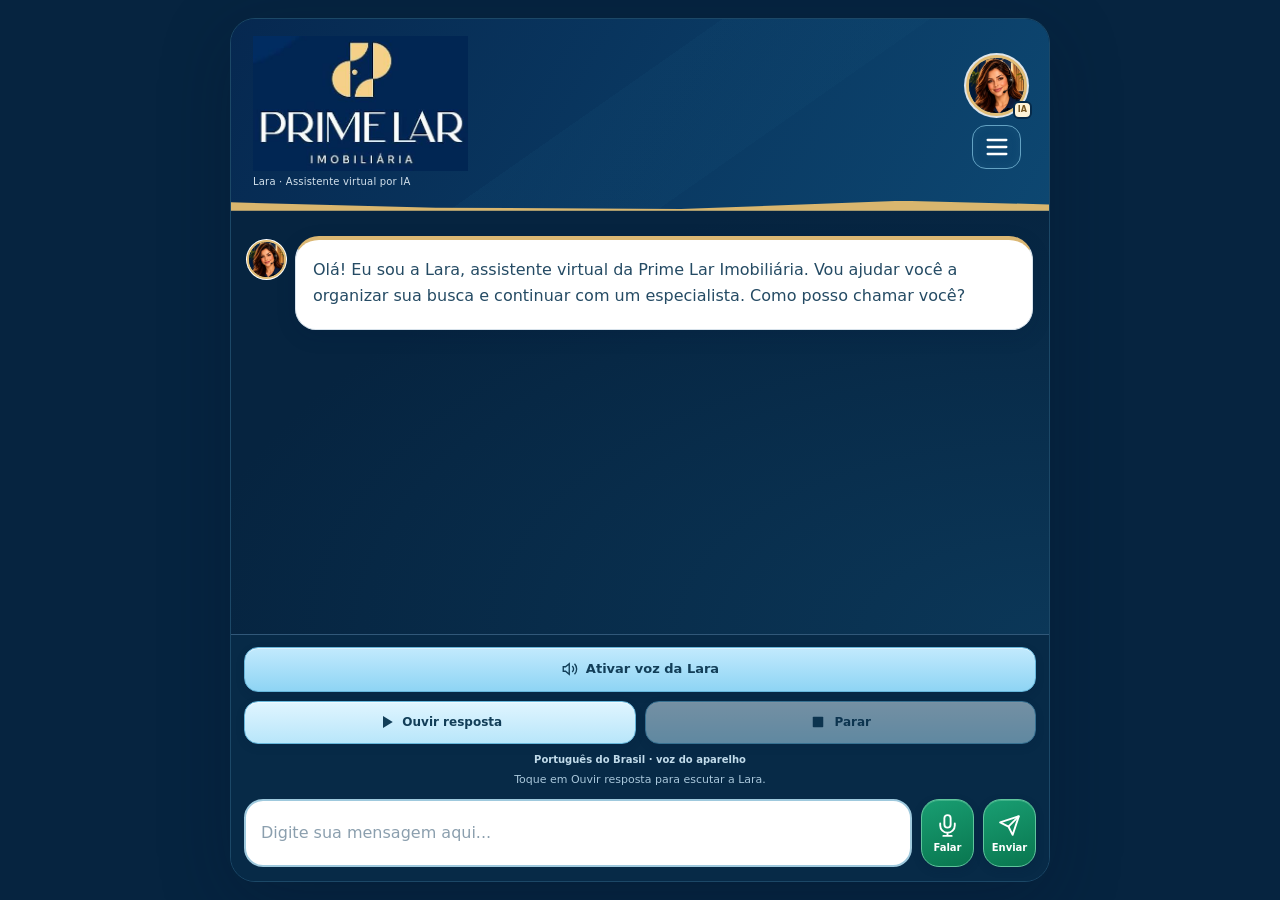
<file: index.html>
<!doctype html>
<html lang="pt-BR">
<head>
<meta charset="utf-8">
<meta name="viewport" content="width=device-width,initial-scale=1,viewport-fit=cover">
<meta name="theme-color" content="#062850">
<meta name="description" content="Converse com a Lara, assistente virtual da Prime Lar Imobiliária. Compra, aluguel e orientação para encontrar seu novo lar em Teresina.">
<title>Lara | Prime Lar Imobiliária</title>
<meta name="lara-visual-version" content="4.0">
<style>:root{color-scheme:light;--blue:#0a3159;--deep:#082745;--gold:#dbb773;--ink:#23384b;--muted:#778592;--line:#e4e9ee;--canvas:#f5f6f8;--light:#f0f4f8}
*{box-sizing:border-box}html,body{height:100%;margin:0}body{font:15px/1.5 system-ui,-apple-system,"Segoe UI",Arial,sans-serif;color:var(--ink);background:#e9edf2}button,textarea{font:inherit}button,a{-webkit-tap-highlight-color:transparent}button{cursor:pointer;touch-action:manipulation}button:disabled{cursor:default;opacity:.5}button:focus-visible,a:focus-visible{outline:3px solid #5d9dce;outline-offset:3px}a{color:var(--blue)}button svg{width:21px;height:21px;flex:none}button{transition:background .16s,transform .16s}button:active:not(:disabled){transform:scale(.97)}
.wrap{display:flex;justify-content:center;align-items:center;height:100dvh;padding:24px}.experience{display:grid;grid-template-columns:270px minmax(0,780px);gap:22px;width:100%;max-width:1080px;height:100%;max-height:960px;min-height:0}.app{display:flex;flex-direction:column;width:100%;height:100%;min-width:0;min-height:0;background:var(--canvas);border:1px solid #fff;border-radius:30px;overflow:hidden;box-shadow:0 16px 60px #13345312}
.brand-panel{display:flex;flex-direction:column;gap:20px;align-items:center;min-height:0;overflow-y:auto;scrollbar-width:thin;border-radius:30px;background:linear-gradient(165deg,#0b335b,#061e38);color:white;padding:26px 23px;box-shadow:0 16px 60px #13345312}.brand-logo{width:124px;height:124px;flex:none}.brand-intro{width:100%}.brand-eyebrow{margin:0 0 12px;color:#e5c68b;letter-spacing:.15em;font-size:9px}.brand-intro h2{font:500 30px/1.12 Georgia,serif;letter-spacing:-.04em;color:#f7ecd7;margin:0 0 16px}.brand-intro>p:not(.brand-eyebrow){font-size:12px;line-height:1.75;color:#c4d2df;margin:0 0 17px}.service-tags{display:flex;gap:6px;flex-wrap:wrap;margin:0 0 16px}.service-tags span{font-size:10px;border:1px solid #e6c88a35;border-radius:8px;color:#e9d2a4;padding:5px 8px}.brand-intro .coverage{font-size:10px!important;color:#c7b38f!important;line-height:1.6!important;margin:0!important}.brand-cover{display:block;width:100%;aspect-ratio:1122/1402;flex:none;border-radius:22px;border:1px solid #e4c89133;overflow:hidden;margin-top:auto}.brand-instagram{font-size:11px;text-decoration:none;color:#e3c797}
.header{flex:none;padding:19px 23px;background:#fff;border-bottom:1px solid var(--line);position:relative;z-index:1}.header-main{display:flex;align-items:center;justify-content:space-between;gap:12px}.identity{display:flex;align-items:center;gap:13px;min-width:0}.avatar-frame{position:relative;display:block;flex:none}.avatar{display:block;height:54px;width:54px;border:2px solid #dbb773;border-radius:19px;background:#0b3155;overflow:hidden}.avatar-spark{position:absolute;right:-3px;bottom:-2px;display:grid;place-items:center;width:19px;height:19px;border:2px solid #fff;border-radius:50%;background:#0b3155;color:#e5c78c;font-size:11px}.identity-copy{min-width:0}.identity-title{display:flex;align-items:center;gap:8px}.identity h1{font-size:22px;line-height:1.15;letter-spacing:-.04em;color:#102d48;margin:0}.ai-badge{font-size:9px;font-weight:750;letter-spacing:.04em;line-height:1;border:1px solid #e5dfd0;background:#faf7ef;color:#8b6a34;padding:4px 5px;border-radius:5px}.identity p{font-size:12px;color:#71808d;margin:3px 0 0}.status{display:flex;align-items:center;gap:5px;color:#84909a;font-size:9px;white-space:nowrap;margin-top:4px}.status-dot{width:5px;height:5px;border-radius:50%;background:#d3b16d;flex:none}.header-tools{display:flex;flex:none}.icon-btn{display:flex;align-items:center;justify-content:center;background:#f3f5f8;border:1px solid #e5eaf0;color:#173855;border-radius:15px;min-width:46px;min-height:46px;padding:10px}.menu-trigger{gap:0}.menu-trigger>span{display:none}.menu-trigger svg{width:22px;height:22px}.icon-btn:hover{background:#e9eff6}
.content{display:flex;flex-direction:column;gap:18px;flex:1;min-height:0;overflow-y:auto;padding:23px 22px 28px;background:radial-gradient(ellipse at 8% 0,#ecf0f6,transparent 70%),#f5f6f8;scroll-behavior:smooth;scrollbar-width:thin;scrollbar-color:#cad4df transparent}.caption{align-self:center;margin:0 0 4px;font-size:9px;color:#88949f;letter-spacing:.1em;text-transform:uppercase;background:#eaedf2;border-radius:20px;padding:6px 12px}.msg{display:flex;align-items:flex-end;gap:9px;max-width:88%}.msg.me{align-self:flex-end;flex-direction:row-reverse}.mini{width:28px;height:28px;border-radius:10px;background:#0b3155;overflow:hidden;flex:none;border:1px solid #fff;box-shadow:0 2px 5px #112b4410}.bubble{background:#fff;color:#334658;border:1px solid #e8edf2;padding:14px 16px;border-radius:21px 21px 21px 5px;font-size:14px;line-height:1.7;white-space:pre-wrap;overflow-wrap:anywhere;box-shadow:0 4px 16px #18365004}.assistant .bubble:not(.loading)::before{content:"Lara · Prime Lar";display:block;font-size:10px;font-weight:700;letter-spacing:.01em;color:#9c7b40;margin-bottom:6px}.me .bubble{background:#103859;color:#fff;border-color:#103859;border-radius:21px 21px 5px 21px;box-shadow:0 5px 13px #0c305518}.loading{color:#80909e}
.bottom{flex:none;padding:12px 18px max(18px,env(safe-area-inset-bottom));background:#f5f6f8;max-height:45dvh;overflow-y:auto}.entry{display:flex;align-items:flex-end;gap:5px;padding:6px;border:1px solid #dfe5ed;border-radius:28px;background:#fff;box-shadow:0 5px 22px #12365609}.entry:focus-within{border-color:#8ea9bf;box-shadow:0 0 0 3px #163f6a08}.input-wrap{flex:1;min-width:0;padding:9px 4px 9px 12px;background:transparent;border:0}.input-wrap textarea{display:block;resize:none;outline:0;border:0;background:transparent;color:#253d52;width:100%;min-height:24px;max-height:112px;line-height:1.5;font-size:15px;overflow:auto}.input-wrap textarea::placeholder{color:#93a0ab}.mic,.send{display:grid;place-items:center;flex:none;width:44px;height:44px;border-radius:50%;border:0;padding:0}.mic{color:#637b91;background:#f4f6f8}.mic:hover{background:#e9eff4}.send{background:#0c3358;color:#f2d49b;box-shadow:0 3px 9px #0c33581f}.send:hover{background:#174872}.send svg,.mic svg{width:20px;height:20px}.mic.recording{color:#ac3040;background:#fff0f0;box-shadow:0 0 0 3px #fce5e8}.feedback{font-size:12px;color:#93394a;margin:0 4px 9px;overflow-wrap:anywhere}.feedback:empty{display:none}
.guide{padding:0 0 10px;margin-bottom:9px}.guide[hidden],.protocol-box[hidden],.audio-box[hidden]{display:none}.guide p{font-size:10px;color:#7b8894;margin:0 0 8px}.guide-options{display:flex;gap:7px;flex-wrap:wrap;max-height:96px;overflow-y:auto;padding:2px}.shortcut{font-size:12px;border:1px solid #d6e2ec;background:#fff;color:#264a69;min-height:42px;border-radius:14px;padding:9px 13px;font-weight:600}.shortcut:hover{background:#edf3f9}.shortcut[aria-pressed="true"]{background:#e6eef6!important;border-color:#a0b7cb!important;color:#385973!important;opacity:.75}.protocol-box{border:1px solid #d9e2ec;background:#edf2f7;border-radius:15px;padding:10px 12px;margin-bottom:10px;font-size:10px}.protocol-box span,.protocol-box strong,.protocol-box small{display:block}.protocol-box strong{font-size:11px;overflow-wrap:anywhere}.protocol-box small{color:#7e8e9c}.protocol-subject{font-size:11px;margin-top:4px}
.audio-box{background:#fff;border:1px solid #dfe6ef;border-radius:20px;padding:15px;margin-bottom:12px;box-shadow:0 4px 16px #133f6406}.audio-top{display:flex;align-items:center;justify-content:space-between;gap:10px}.audio-top strong{font-size:13px}.audio-box p{font-size:11px;line-height:1.6;color:#7a8a98;margin:7px 0 12px}.audio-controls{display:flex;gap:8px;flex-wrap:wrap}.audio-box audio{width:100%;height:36px;display:block;margin:9px 0}.time{font-size:11px;font-variant-numeric:tabular-nums}
dialog{padding:0;border:1px solid #e1e7ed;border-radius:25px;width:calc(100% - 28px);max-width:510px;max-height:86dvh;box-shadow:0 30px 100px #0b244b40;color:var(--ink);background:#fff}dialog[hidden]{display:none}dialog::backdrop{background:#081d375c;backdrop-filter:blur(5px)}.dialog-head{display:flex;align-items:center;justify-content:space-between;gap:12px;padding:20px 22px;border-bottom:1px solid #e9edf2}.dialog-head h2{font-size:18px;letter-spacing:-.03em;margin:0;color:#153653}.close{display:grid;place-items:center;flex:none;height:36px;width:36px;border:0;border-radius:12px;background:#f0f3f7;color:#647a8f;font-size:24px;line-height:1}.dialog-body{padding:20px 22px 24px;overflow:auto;font-size:13px;line-height:1.7}.dialog-body p{margin:0 0 13px}.dialog-body h3{font-size:14px;margin:20px 0 9px}.dialog-body .lead{font-size:20px;line-height:1.4;letter-spacing:-.02em;font-weight:650;color:#163b5c}.dialog-body small{display:block;font-size:11px;color:#81909d;line-height:1.6}.dialog-actions,.reset-buttons{display:flex;gap:8px;flex-wrap:wrap;margin-top:17px}.dialog-actions a{text-decoration:none;display:inline-flex;align-items:center}.btn{border:1px solid #d4e0ea;border-radius:13px;min-height:44px;background:#f9fbfd;color:#264e6d;padding:10px 14px;font-size:12px;font-weight:650}.btn.primary{background:#103859;border-color:#103859;color:#fff}.btn.danger{color:#a43d4e}.reset-buttons button{flex:1}.notice{border-left:3px solid #d6b679;background:#faf7f0;border-radius:0 10px 10px 0;padding:12px 14px;margin:14px 0;font-size:12px;line-height:1.65}.summary{width:100%;min-height:160px;border:1px solid #d3dfe9;border-radius:15px;padding:14px;font-size:13px;line-height:1.7;resize:vertical}.ack{font-size:12px;color:#315d7b;min-height:20px;margin-top:9px}.help-topics{display:grid;gap:10px}.help-topics button{min-height:50px;text-align:left}
.nav-menu{display:none;margin:0 0 0 auto;width:min(380px,calc(100% - 18px));max-width:380px;height:100dvh;max-height:100dvh;border:0;border-radius:28px 0 0 28px;box-shadow:-15px 0 70px #0a234335}.nav-menu[open]{display:flex;flex-direction:column}.nav-menu .dialog-head{flex:none;padding:23px 21px 20px;padding-top:max(23px,env(safe-area-inset-top));background:#fff;align-items:flex-start}.menu-brand{display:flex;align-items:center;gap:8px;margin-bottom:10px}.menu-brand>svg{width:30px;height:30px;border-radius:9px;overflow:hidden;background:#082745}.menu-brand .menu-eyebrow{margin:0}.menu-eyebrow{font-size:9px;letter-spacing:.14em;color:#a48650;margin:0 0 7px;font-weight:650}.nav-menu h2{font-size:23px;letter-spacing:-.05em;line-height:1.15}.nav-menu .menu-body{min-height:0;flex:1;padding:18px 20px max(23px,env(safe-area-inset-bottom));background:#f7f8fa}.shortcuts{display:grid;grid-template-columns:repeat(2,minmax(0,1fr));gap:10px;margin:0}.nav-menu .shortcut{display:flex;align-items:center;justify-content:flex-start;gap:10px;min-height:75px;border:1px solid #e0e7ef;background:#fff;border-radius:18px;padding:14px 12px;font-size:13px;margin:0;text-align:left;box-shadow:0 2px 4px #17385902}.nav-menu .shortcut>svg{color:#3a5d7b;width:23px;height:23px}.nav-menu .campaign{grid-column:1/-1;display:flex;flex-wrap:wrap;align-content:center;gap:7px;background:linear-gradient(110deg,#f8e8c6,#eed099);color:#654924;border-color:#dfc083;min-height:77px;font-size:15px;box-shadow:0 4px 15px #ad834811}.campaign-badge{font-size:8px;font-weight:750;letter-spacing:.06em;border-radius:6px;background:#fff9ec;color:#8b6933;padding:4px 6px;text-transform:uppercase}.nav-menu .help,.nav-menu .specialist{grid-column:1/-1;min-height:56px;font-size:13px}.nav-menu .specialist{background:#103859;border-color:#103859;color:#fff}.nav-menu .specialist svg{color:#e7ca91}.menu-secondary{display:grid;gap:8px;margin-top:20px;padding-top:17px;border-top:1px solid #e0e6ee}.menu-action{display:flex;align-items:center;gap:10px;min-height:45px;width:100%;padding:11px 12px;border:0;border-radius:13px;background:#edf1f6;text-align:left;color:#45617a;font-size:12px;font-weight:600}.menu-action svg{width:18px;height:18px}.menu-app-actions{display:grid;gap:8px}.menu-app-actions:empty{display:none}.info{font-size:10px;color:#8b97a2;line-height:1.6}.menu-info{margin:19px 2px 0;text-align:left}.info button{border:0;background:none;color:#456b8a;font:inherit;text-decoration:underline;padding:0}.village-card{flex:none;width:100%;max-width:540px;align-self:flex-start;background:#fff;border:1px solid #e1e7ee;border-radius:23px;overflow:hidden;box-shadow:0 6px 20px #173b5c08}.village-card img{display:block;width:100%;height:auto;aspect-ratio:16/9;object-fit:cover}.village-card .card-text{padding:15px 17px}.village-card h2{font-size:18px;letter-spacing:-.025em;color:#1c4263;margin:0 0 6px}.village-card p{font-size:12px;margin:0 0 7px}.village-card small{font-size:10px;color:#84919d}
@media(max-width:1000px){.experience{grid-template-columns:225px minmax(0,780px);gap:17px}.brand-panel{padding:22px 18px}.brand-intro h2{font-size:27px}}
@media(max-width:860px){.wrap{padding:0}.experience{display:flex;max-height:none;max-width:780px;gap:0}.brand-panel{display:none}.app{border:0;border-radius:0;box-shadow:none;flex:1}.header{padding:15px 17px;padding-top:max(15px,env(safe-area-inset-top))}.avatar{width:49px;height:49px;border-radius:17px}.identity{gap:11px}.identity h1{font-size:21px}.identity p{font-size:11px}.status{font-size:8px}.content{padding:21px 14px 25px;gap:17px}.msg{max-width:94%;gap:7px}.bubble{font-size:14px;padding:13px 15px}.caption{font-size:8px}.bottom{padding:10px 12px max(17px,env(safe-area-inset-bottom))}.input-wrap textarea{font-size:16px}.entry{gap:4px}.mini{width:26px;height:26px}.mic,.send{width:44px;height:44px}.dialog-body{padding:18px}.dialog-head{padding:18px}.nav-menu .dialog-head{padding:23px 20px 20px;padding-top:max(23px,env(safe-area-inset-top))}}
@media(max-width:360px){.header{padding-left:13px;padding-right:13px}.status{max-width:185px;white-space:normal;font-size:8px}.identity p{font-size:10px}.avatar{height:44px;width:44px}.identity{gap:9px}.icon-btn{min-width:44px;min-height:44px}.content{padding-left:10px;padding-right:10px}.bottom{padding-left:8px;padding-right:8px}.input-wrap{padding-left:10px}.input-wrap textarea{font-size:16px}.mic,.send{height:42px;width:42px}.nav-menu .shortcut{gap:7px;font-size:12px;padding:12px 10px}}
@media(max-width:540px){dialog:not(.nav-menu){margin:auto 0 0;width:100%;max-width:100%;max-height:86dvh;border-radius:25px 25px 0 0;border-bottom:0}.content .caption{font-size:9px}.dialog-head .close{height:40px;width:40px}.menu-action,.btn{min-height:46px}}
@media(max-height:560px){.header{padding-top:9px;padding-bottom:9px}.status{display:none}.avatar{height:42px;width:42px}.identity h1{font-size:19px}.content{padding-top:14px}.bottom{padding-top:8px;padding-bottom:max(10px,env(safe-area-inset-bottom))}.guide-options{max-height:68px}}
@media(prefers-reduced-motion:reduce){button{transition:none}.content{scroll-behavior:auto}}

/* Visual 4.0: modelo enviado, adaptado para a identidade Prime Lar. */
body{background:#062440}.wrap{padding:18px}.experience{display:flex;max-width:820px;max-height:1000px}.brand-panel{display:none}.app{background:#062b4b;border-color:#1c4867;border-radius:25px;box-shadow:0 18px 70px #00132640}.reference-header{padding:17px 22px 22px;background:linear-gradient(145deg,transparent 45%,#124b7333 45%,#124b7333 64%,transparent 64%),linear-gradient(120deg,#062850,#0d4771);border:0}.reference-header::after{content:"";position:absolute;bottom:0;left:0;right:0;height:10px;background:#d9b66e;clip-path:polygon(0 16%,25% 70%,55% 84%,82% 0,100% 38%,100% 100%,0 100%)}.header-main{align-items:center;gap:20px}.header-brand{flex:1;min-width:0}.header-logo{display:block;width:215px;max-width:100%;height:auto;aspect-ratio:447/280}.brand-app-label{font-size:10px;color:#d3e1ec;letter-spacing:.02em;margin:3px 0 0}.header-profile{display:flex;flex-direction:column;align-items:center;gap:9px;flex:none}.reference-header .avatar{height:61px;width:61px;border-radius:50%;border:3px solid #e1bd76;box-shadow:0 0 0 2px #ffffffdc}.header-ai{position:absolute;right:-5px;bottom:-3px;background:#fff4d8;border:2px solid #062b4b;border-radius:6px;font-size:8px;line-height:1;font-weight:750;padding:3px;color:#775721}.reference-header .menu-trigger{min-width:49px;min-height:44px;border:1px solid #63a2c3;background:#114e743d;color:#fff;border-radius:14px;padding:7px;box-shadow:inset 0 0 10px #5191b51c}.reference-header .menu-trigger svg{width:28px;height:28px}.reference-header .menu-trigger:hover{background:#2c6c924d}
.content{padding:25px 16px 27px;background:radial-gradient(ellipse at 100% 100%,#0b3758,transparent 75%),#062440;gap:20px}.caption{display:none}.msg{align-items:flex-start;max-width:100%;gap:9px}.mini{width:39px;height:39px;border-radius:50%;border:2px solid #e1bd76;box-shadow:0 0 0 1px #fff;margin-top:4px}.bubble{font-size:16px;line-height:1.67;border:1px solid #d7e2eb;border-top:4px solid #dbb773;border-radius:24px 24px 21px 21px;padding:17px 17px 19px;background:#fff;color:#254b64;box-shadow:0 6px 20px #001b3420}.assistant .bubble:not(.loading)::before{display:none}.msg.me{max-width:90%;margin-left:25px}.me .bubble{background:#174e70;border:1px solid #4583a5;color:#fff;border-radius:22px 22px 5px 22px;font-size:15px}.loading{color:#52718a}.bottom{padding:0 13px max(14px,env(safe-area-inset-bottom));background:#072a47;max-height:57dvh;border-top:1px solid #315879}.voice-panel{padding:12px 0 11px}.voice-toggle,.voice-actions button{display:flex;align-items:center;justify-content:center;gap:7px;width:100%;min-height:45px;border:1.5px solid #67b7dc;border-radius:14px;background:linear-gradient(180deg,#c2eafd,#8ed4f4);color:#123e58;font-size:13px;font-weight:750;box-shadow:inset 0 1px 0 #ffffff70,0 3px 9px #001b3420}.voice-toggle svg,.voice-actions svg{width:18px;height:18px}.voice-toggle[aria-pressed="true"]{background:linear-gradient(180deg,#ade4fc,#7bc9ef)}.voice-actions{display:grid;grid-template-columns:1fr 1fr;gap:9px;margin-top:9px}.voice-actions button{background:linear-gradient(180deg,#e0f5ff,#b8e6fa);min-height:43px;font-size:12px}.voice-info{font-size:10px;font-weight:650;color:#c1dbea;text-align:center;margin:9px 0 0;line-height:1.45}.voice-status{font-size:11px;line-height:1.45;color:#a9c7db;text-align:center;min-height:16px;margin:5px 0 0}.entry{background:none;border:0;box-shadow:none;border-radius:0;gap:9px;padding:0;align-items:stretch}.entry:focus-within{border:0;box-shadow:none}.input-wrap{display:flex;align-items:center;padding:12px 13px;background:#fff;border:2px solid #9fc9dd;border-radius:19px;min-height:68px}.input-wrap:focus-within{border-color:#6fbbdb;box-shadow:0 0 0 2px #7ac9ea22}.input-wrap textarea{font-size:16px;color:#1e4860;max-height:100px}.input-wrap textarea::placeholder{color:#8b9fae}.mic,.send{width:53px;height:auto;min-height:68px;border-radius:18px;display:flex;flex-direction:column;gap:5px;justify-content:center;align-items:center;background:linear-gradient(160deg,#199e72,#09764f);border:1px solid #5fc59c;color:#fff;box-shadow:inset 0 1px 0 #90e2bc55,0 3px 9px #001b3430}.mic:hover,.send:hover{background:#14855e}.mic svg,.send svg{width:25px;height:25px}.mic span,.send span{font-size:10px;font-weight:750;line-height:1}.mic.recording{background:#a73244;color:#fff;border-color:#e9818e;box-shadow:0 0 0 2px #e6526540}.feedback{color:#ffdaaa;margin:0 3px 10px}.guide{margin-top:10px}.guide p{color:#bad5e6}.guide .shortcut{background:#103e5e;border-color:#426d88;color:#e8f5ff}.protocol-box{background:#123c58;border-color:#41647d;color:#dbefff}.protocol-box small{color:#adc9dc}.audio-box{margin-top:12px;background:#f3faff}.village-card{border-color:#44708a}.nav-menu .dialog-head{background:#072d4d}.nav-menu .dialog-head h2{color:#fff}.nav-menu .dialog-head .close{background:#164461;color:#eaf5ff}.menu-eyebrow{color:#d7b87e}
@media(max-width:860px){body{background:#062440}.wrap{padding:0}.app{border:0;border-radius:0}.reference-header{padding:16px 17px 21px;padding-top:max(16px,env(safe-area-inset-top))}.header-logo{width:206px}.brand-app-label{font-size:9px}.reference-header .avatar{height:57px;width:57px}.content{padding:25px 12px}.bottom{padding:0 11px max(13px,env(safe-area-inset-bottom))}.bubble{font-size:16px;padding:15px 15px 17px}.msg{gap:8px}.mini{width:38px;height:38px}.header-profile{gap:9px}}
@media(max-width:360px){.reference-header{padding:13px 15px 18px}.header-logo{width:174px}.reference-header .avatar{height:49px;width:49px}.reference-header .menu-trigger{min-height:40px;min-width:43px}.brand-app-label{font-size:8px}.content{padding:20px 10px}.mini{height:32px;width:32px}.bubble{font-size:15px;padding:13px 13px 15px}.msg{gap:7px}.bottom{padding-left:9px;padding-right:9px}.entry{gap:7px}.mic,.send{width:45px;min-height:65px}.input-wrap{padding:10px;min-height:65px}.voice-toggle{min-height:43px}.voice-actions button{min-height:41px}.voice-info{font-size:9px}.voice-status{font-size:10px}}
@media(max-height:620px){.reference-header{padding-top:9px;padding-bottom:15px}.header-logo{width:153px}.reference-header .avatar{height:43px;width:43px}.header-profile{gap:7px}.reference-header .menu-trigger{min-height:34px;min-width:40px}.brand-app-label{font-size:8px}.voice-panel{padding:8px 0}.voice-toggle{min-height:36px}.voice-actions{margin-top:6px}.voice-actions button{min-height:34px}.voice-info{margin-top:6px}.voice-status{margin-top:3px}.bottom{padding-bottom:max(9px,env(safe-area-inset-bottom))}.mic,.send,.input-wrap{min-height:58px}.content{padding-top:18px}}
.retry-message{min-height:42px;padding:9px 14px;border:1px solid #dcbd81;border-radius:12px;background:#f7e7c4;color:#5c421c;font-size:12px;font-weight:700;margin:0 0 10px}.retry-message[hidden]{display:none}
</style>
<!-- LARA_ANDROID_HEAD -->
<link rel="manifest" href="manifest.webmanifest">
<link rel="icon" type="image/png" sizes="192x192" href="assets/android/lara-192.png">
<link rel="apple-touch-icon" href="assets/android/lara-192.png">
<meta name="mobile-web-app-capable" content="yes">
<meta name="apple-mobile-web-app-capable" content="yes">
<meta name="apple-mobile-web-app-status-bar-style" content="black-translucent">
<meta name="apple-mobile-web-app-title" content="Lara">
<link rel="stylesheet" href="android.css">
<script src="android.js" defer></script>
<!-- FIM_LARA_ANDROID_HEAD -->
</head>
<body>
<svg width="0" height="0" aria-hidden="true" style="position:absolute;overflow:hidden"><defs><image id="laraPhoto" width="1122" height="1402" href="assets/lara-prime-lar.webp"/><image id="primeLogo" width="447" height="447" href="assets/prime-lar-logo.jpg"/></defs></svg>
<div class="wrap"><div class="experience">
<aside class="brand-panel" aria-label="Prime Lar Imobiliária"><svg class="brand-logo" viewBox="0 0 447 447" role="img" aria-label="Logomarca Prime Lar Imobiliária"><use href="#primeLogo"/></svg><div class="brand-intro"><p class="brand-eyebrow">UM NOVO LAR. UM NOVO COMEÇO.</p><h2>A porta certa para o seu sonho.</h2><p>Conte o que você busca. A Prime Lar ajuda a encontrar oportunidades e condições para o seu perfil, com rapidez e orientação em cada etapa.</p><div class="service-tags"><span>Comprar</span><span>Alugar</span><span>Orientação</span></div><p class="coverage">Teresina · Altos · Demerval Lobão · Timon</p></div><svg class="brand-cover" viewBox="0 0 1122 1402" role="img" aria-label="Lara, personagem digital da Prime Lar"><use href="#laraPhoto"/></svg><a class="brand-instagram" href="https://www.instagram.com/primelarimobiliaria/" target="_blank" rel="noopener noreferrer">@primelarimobiliaria</a></aside>
<div class="app">
<header class="header reference-header"><div class="header-main"><div class="header-brand"><svg class="header-logo" viewBox="0 55 447 280" role="img" aria-label="Logomarca Prime Lar Imobiliária"><use href="#primeLogo"/></svg><p class="brand-app-label">Lara · Assistente virtual por IA</p></div><div class="header-profile"><span class="avatar-frame"><svg class="avatar" viewBox="420 240 700 700" role="img" aria-label="Lara, personagem digital e assistente virtual da Prime Lar"><use href="#laraPhoto"/></svg><span class="header-ai">IA</span></span><button class="icon-btn menu-trigger" id="openMenu" type="button" aria-label="Abrir menu da Lara" aria-haspopup="dialog" aria-controls="navDialog" aria-expanded="false"><svg viewBox="0 0 24 24" fill="none" stroke="currentColor" stroke-width="2" stroke-linecap="round" aria-hidden="true"><path d="M4 6h16M4 12h16M4 18h16"/></svg><span>Menu</span></button></div></div></header>
<main class="content" id="messages" role="log" aria-label="Conversa com a Lara" aria-live="polite" aria-relevant="additions text"><p class="caption">Um novo começo pode começar aqui</p></main>
<section class="bottom" aria-label="Enviar mensagem">
<section class="guide" id="guide" hidden aria-label="Opções para responder à Lara"><p id="guideTitle">Você pode escolher uma opção ou escrever</p><div id="guideOptions" class="guide-options"></div></section>
<div class="protocol-box" id="protocolBox" hidden role="status"><span>Protocolo da sua conversa</span><strong id="protocolValue"></strong><span class="protocol-subject" id="protocolSubject"></span><small>Incluído no resumo. Envie à equipe para continuar.</small></div>

<div class="audio-box" id="audioBox" hidden><div class="audio-top"><strong id="audioStatus">Gravar uma mensagem</strong><span class="time" id="recordTime">00:00 / 01:00</span></div><p>Ao transcrever, o áudio será processado por IA. O texto volta para esta caixa para você revisar e enviar.</p><audio id="audioPreview" controls hidden></audio><div class="audio-controls"><button class="btn primary" id="startRecord" type="button">Gravar áudio</button><button class="btn" id="stopRecord" type="button" hidden>Parar</button><button class="btn primary" id="transcribe" type="button" hidden>Transcrever</button><button class="btn" id="discardAudio" type="button">Cancelar</button></div></div>
<section class="voice-panel" aria-label="Ouvir as respostas da Lara"><button class="voice-toggle" id="toggleVoice" type="button" aria-pressed="false"><svg viewBox="0 0 24 24" fill="none" stroke="currentColor" stroke-width="1.8" aria-hidden="true"><path d="M11 5 6 9H3v6h3l5 4V5Zm4 3a6 6 0 0 1 0 8m3-11a10 10 0 0 1 0 14"/></svg><span id="voiceToggleLabel">Ativar voz da Lara</span></button><div class="voice-actions"><button id="readReply" type="button"><svg viewBox="0 0 24 24" fill="currentColor" aria-hidden="true"><path d="m8 4 13 8-13 8Z"/></svg>Ouvir resposta</button><button id="stopVoice" type="button"><svg viewBox="0 0 24 24" fill="currentColor" aria-hidden="true"><rect x="5" y="5" width="14" height="14" rx="1"/></svg>Parar</button></div><p class="voice-info" id="voiceInfo">Português do Brasil · voz do aparelho</p><p class="voice-status" id="voiceStatus" role="status" aria-live="polite">Toque em Ouvir resposta para escutar a Lara.</p></section><p class="feedback" id="feedback" role="status"></p>
<button class="retry-message" id="retryMessage" type="button" hidden>Tentar novamente</button>
<form class="entry" id="form"><div class="input-wrap"><textarea id="message" maxlength="1500" placeholder="Digite sua mensagem aqui..." rows="1" aria-label="Mensagem para a Lara" autocomplete="off" required></textarea></div><button class="mic" id="microphone" type="button" aria-label="Gravar áudio para transcrever" title="Gravar áudio"><svg viewBox="0 0 24 24" fill="none" stroke="currentColor" stroke-width="1.8" stroke-linecap="round"><rect x="9" y="2" width="6" height="12" rx="3"/><path d="M5 10v2a7 7 0 0 0 14 0v-2M12 19v3M8 22h8"/></svg><span>Falar</span></button><button class="send" id="send" type="submit" aria-label="Enviar mensagem" title="Enviar mensagem"><svg viewBox="0 0 24 24" fill="none" stroke="currentColor" stroke-width="1.8" stroke-linejoin="round"><path d="m21 3-6 18-4-8-8-4Z"/><path d="m21 3-10 10"/></svg><span>Enviar</span></button></form>

</section></div></div></div>
<dialog id="navDialog" class="nav-menu" aria-labelledby="navTitle"><div class="dialog-head"><div><div class="menu-brand"><svg viewBox="0 0 447 447" role="img" aria-label="Logomarca Prime Lar"><use href="#primeLogo"/></svg><p class="menu-eyebrow">PRIME LAR IMOBILIÁRIA</p></div><h2 id="navTitle">Como posso ajudar?</h2></div><button class="close" data-close="navDialog" type="button" aria-label="Fechar menu">×</button></div><div class="dialog-body menu-body"><nav class="shortcuts" aria-label="Escolha seu interesse"><button class="shortcut" data-message="Quero comprar um imóvel" type="button"><svg viewBox="0 0 24 24" fill="none" stroke="currentColor" stroke-width="1.65" stroke-linecap="round" stroke-linejoin="round" aria-hidden="true"><path d="m3 10 9-7 9 7v10a1 1 0 0 1-1 1H4a1 1 0 0 1-1-1Z"/><path d="M9 21v-8h6v8"/></svg><span>Comprar</span></button><button class="shortcut" data-message="Quero alugar um imóvel" type="button"><svg viewBox="0 0 24 24" fill="none" stroke="currentColor" stroke-width="1.65" stroke-linecap="round" stroke-linejoin="round" aria-hidden="true"><circle cx="8" cy="8" r="5"/><path d="m12 12 9 9m-4-4 3-3m-6 0 3-3"/></svg><span>Alugar</span></button><button class="shortcut" data-message="Tenho interesse em apartamento" type="button"><svg viewBox="0 0 24 24" fill="none" stroke="currentColor" stroke-width="1.65" stroke-linecap="round" stroke-linejoin="round" aria-hidden="true"><rect x="5" y="3" width="14" height="18" rx="2"/><path d="M9 7h1m4 0h1M9 11h1m4 0h1M10 21v-5h4v5"/></svg><span>Apartamento</span></button><button class="shortcut" data-message="Tenho interesse em casa" type="button"><svg viewBox="0 0 24 24" fill="none" stroke="currentColor" stroke-width="1.65" stroke-linecap="round" stroke-linejoin="round" aria-hidden="true"><path d="m3 11 9-8 9 8M5 10v11h14V10M9 21v-7h6v7"/></svg><span>Casa</span></button><button class="shortcut campaign" data-message="Quero saber sobre o Village Pôr do Sol" type="button"><span class="campaign-badge">Lançamento</span>Village Pôr do Sol</button><button class="shortcut help" id="help" type="button"><svg viewBox="0 0 24 24" fill="none" stroke="currentColor" stroke-width="1.65" stroke-linecap="round" stroke-linejoin="round" aria-hidden="true"><circle cx="12" cy="12" r="9"/><path d="M9.7 9a2.4 2.4 0 1 1 4 1.8c-1 .7-1.7 1-1.7 2.7M12 17h.01"/></svg><span>Tenho dúvidas</span></button><button class="shortcut specialist" id="specialist" type="button"><svg viewBox="0 0 24 24" fill="none" stroke="currentColor" stroke-width="1.65" stroke-linecap="round" stroke-linejoin="round" aria-hidden="true"><path d="M4 12a8 8 0 0 1 16 0v6c0 2-2 3-5 3"/><rect x="2" y="11" width="4" height="7" rx="2"/><rect x="18" y="11" width="4" height="7" rx="2"/></svg><span>Falar com especialista</span></button></nav><div class="menu-secondary"><button class="menu-action" id="newChat" type="button"><svg viewBox="0 0 24 24" fill="none" stroke="currentColor" stroke-width="1.65" stroke-linecap="round" stroke-linejoin="round" aria-hidden="true"><rect x="4" y="4" width="16" height="16" rx="5"/><path d="M12 8v8m-4-4h8"/></svg><span>Nova conversa</span></button><button class="menu-action" id="about" type="button"><svg viewBox="0 0 24 24" fill="none" stroke="currentColor" stroke-width="1.65" stroke-linecap="round" stroke-linejoin="round" aria-hidden="true"><circle cx="12" cy="12" r="9"/><path d="M12 11v6m0-10h.01"/></svg><span>Conheça a Prime Lar</span></button><div id="appMenuActions" class="menu-app-actions" aria-label="Aplicativo da Lara"></div></div><p class="info menu-info">Mensagens processadas por IA e registradas para este atendimento. <button id="privacy" type="button">Como funciona</button><br>Não envie CPF, documentos, senhas ou dados bancários.</p></div></dialog>
<dialog id="aboutDialog" aria-labelledby="aboutTitle"><div class="dialog-head"><h2 id="aboutTitle">Conheça a Prime Lar</h2><button class="close" data-close="aboutDialog" aria-label="Fechar">×</button></div><div class="dialog-body"><p class="lead">Mais do que chaves, novos começos.</p><p>A Prime Lar nasceu do propósito de transformar vidas pela conquista da casa própria. Experiência, maternidade e acolhimento fazem parte dessa história.</p><p>Conte com orientação personalizada para comprar ou alugar, conhecer oportunidades e entender cada etapa até a conclusão da negociação.</p><div class="notice">A Lara entende seu interesse e esclarece dúvidas. Um corretor especialista confirma os imóveis disponíveis, valores e condições para seu perfil.</div><p><strong>Teresina, PI</strong><br>CNPJ: 60.873.921/0001-90</p><small>Confirme o endereço de atendimento com a equipe antes de ir à imobiliária.</small><div class="dialog-actions"><a class="btn primary" href="https://www.instagram.com/primelarimobiliaria/" target="_blank" rel="noopener noreferrer">@primelarimobiliaria</a></div></div></dialog>
<dialog id="specialistDialog" aria-labelledby="specialistTitle"><div class="dialog-head"><h2 id="specialistTitle">Continue com um especialista</h2><button class="close" data-close="specialistDialog" aria-label="Fechar">×</button></div><div class="dialog-body"><p>Confira as respostas para o especialista. Ao confirmar o resumo na conversa, seu atendimento será registrado para a equipe Prime Lar distribuir ao consultor e retornar pelo WhatsApp informado.</p><label for="summary">Resumo do seu interesse</label><textarea id="summary" class="summary" maxlength="6000"></textarea><small>Você pode retirar a renda ou qualquer informação antes de copiar. Inclua apenas o que deseja compartilhar.</small><div class="dialog-actions"><button id="copySummary" class="btn primary" type="button">Copiar resumo</button><a class="btn" href="https://www.instagram.com/primelarimobiliaria/" target="_blank" rel="noopener noreferrer">Abrir Instagram</a></div><div class="ack" id="copyStatus" role="status"></div><div class="notice">A equipe consulta e distribui os registros manualmente. O retorno por WhatsApp depende de um número informado e do atendimento recebido pelo consultor; não há prazo automático.</div></div></dialog>
<dialog id="privacyDialog" aria-labelledby="privacyTitle"><div class="dialog-head"><h2 id="privacyTitle">Sobre este atendimento</h2><button class="close" data-close="privacyDialog" aria-label="Fechar">×</button></div><div class="dialog-body"><p>A imagem da Lara representa uma personagem digital da Prime Lar.</p><p>A Lara é uma assistente virtual por inteligência artificial. Suas mensagens são processadas pelo serviço de IA e registradas no ambiente de atendimento para manter o contexto da conversa. A triagem pode perguntar bairro, ocupação, renda bruta mensal e estado civil para orientar o especialista, além do WhatsApp para retorno. Esses dados são opcionais; não pedimos CPF nem documentos. Você pode pular perguntas e editar essas informações no resumo.</p><p>A leitura das respostas usa as vozes disponíveis no navegador e no aparelho. A voz e a disponibilidade podem variar. Você escolhe quando ativar ou parar a leitura.</p><p>O histórico desta versão fica também nesta aba para você continuar enquanto ela estiver aberta. O identificador da conversa fica no navegador até iniciar uma nova conversa.</p><p>A gravação usa o microfone somente quando você toca em “Gravar áudio” e permite o acesso. O áudio fica temporariamente no navegador; ao tocar em “Transcrever”, ele é enviado ao serviço de IA para gerar texto. Esta aplicação não salva o arquivo de áudio no histórico. Revise o texto antes de enviar.</p><p>“Nova conversa” limpa o histórico desta aba e o identificador no navegador; não apaga os registros já feitos no atendimento. Para solicitar informações sobre seus dados ou exclusão, fale com a Prime Lar pelo perfil oficial.</p><p>Valores, condições promocionais, financiamento e disponibilidade precisam ser confirmados pelo corretor especialista. A Lara não realiza aprovação de crédito nem agenda visitas. O resumo confirmado fica registrado para a equipe consultar e distribuir manualmente; esta versão não envia mensagens automáticas ao consultor.</p><small>Para informações sobre o tratamento dos dados pela imobiliária, consulte a equipe da Prime Lar. Este aviso explica o funcionamento desta interface.</small></div></dialog>
<dialog id="resetDialog" aria-labelledby="resetTitle"><div class="dialog-head"><h2 id="resetTitle">Iniciar nova conversa?</h2><button class="close" data-close="resetDialog" aria-label="Fechar">×</button></div><div class="dialog-body"><p>O histórico exibido nesta aba será limpo para você começar um novo atendimento.</p><div class="reset-buttons"><button class="btn" data-close="resetDialog" type="button">Continuar aqui</button><button class="btn primary" id="confirmReset" type="button"><svg viewBox="0 0 24 24" fill="none" stroke="currentColor" stroke-width="1.65" stroke-linecap="round" stroke-linejoin="round" aria-hidden="true"><rect x="4" y="4" width="16" height="16" rx="5"/><path d="M12 8v8m-4-4h8"/></svg><span>Nova conversa</span></button></div></div></dialog>
<dialog id="helpDialog" aria-labelledby="helpTitle"><div class="dialog-head"><h2 id="helpTitle">Como podemos ajudar?</h2><button class="close" data-close="helpDialog" aria-label="Fechar">×</button></div><div class="dialog-body"><p>Escolha uma dúvida ou escreva sua pergunta na conversa.</p><div class="help-topics"><button class="btn" type="button" data-message="Como funciona a compra de um imóvel por financiamento?">Compra por financiamento</button><button class="btn" type="button" data-message="Qual é a diferença entre financiamento e consórcio?">Financiamento ou consórcio</button><button class="btn" type="button" data-message="Quais documentos preciso organizar para comprar um imóvel por financiamento?">Documentação para compra</button><button class="btn" type="button" id="otherHelp">Outra dúvida</button></div></div></dialog>
<script>(function () {
'use strict';
const API='https://dlynbiplzruxdhgwinyn.supabase.co/functions/v1/lara-chat';
const VERSION='prime-lar-2.3';
const VILLAGE_IMAGE='assets/village-por-do-sol.webp';
const SESSION_KEY='lara_prime_credentials_v2', HISTORY_KEY='lara_prime_tab_v2';
const $=id=>document.getElementById(id);
const field=$('message'),log=$('messages'),feedback=$('feedback');
const greeting='Olá! Eu sou a Lara, assistente virtual da Prime Lar Imobiliária. Vou ajudar você a organizar sua busca e continuar com um especialista. Como posso chamar você?';
let credentials=null,history=[],perfil={},etapa='nome',protocolo='',busy=false,recording=false,requestingMic=false,audioBusy=false,lastFailure=null;
let villageCardVisible=false;
let recorder=null,stream=null,chunks=[],audioBlob=null,audioUrl=null,ticker=null,recordStarted=0,cancelRecording=false;
const voice=createLaraVoice({window,document,lastReply:()=>[...history].reverse().find(m=>m.role==='lara')?.text||greeting,isBlocked:()=>busy||recording||requestingMic||audioBusy});
try{credentials=JSON.parse(localStorage.getItem(SESSION_KEY)||'null');}catch{}
try{const saved=JSON.parse(sessionStorage.getItem(HISTORY_KEY)||'null');if(saved&&saved.sessao===credentials?.sessao&&Array.isArray(saved.history)){history=saved.history.slice(-40);perfil=saved.perfil||{};etapa=saved.etapa||'livre';protocolo=saved.protocolo||'';}}catch{}
function save(){try{sessionStorage.setItem(HISTORY_KEY,JSON.stringify({sessao:credentials?.sessao,history:history.slice(-40),perfil,etapa,protocolo}));}catch{}}
function saveCredentials(data){if(data.sessao&&data.token){credentials={sessao:data.sessao,token:data.token};try{localStorage.setItem(SESSION_KEY,JSON.stringify(credentials));}catch{}}}
function bubble(text,mine=false,loading=false){
 const item=document.createElement('div');item.className='msg '+(mine?'me':'assistant');
 if(!mine){const portrait=document.createElementNS('http://www.w3.org/2000/svg','svg');portrait.setAttribute('class','mini');portrait.setAttribute('viewBox','420 240 700 700');portrait.setAttribute('aria-hidden','true');const use=document.createElementNS('http://www.w3.org/2000/svg','use');use.setAttribute('href','#laraPhoto');portrait.appendChild(use);item.appendChild(portrait);}
 const body=document.createElement('div');body.className='bubble'+(loading?' loading':'');body.textContent=text;item.appendChild(body);log.appendChild(item);log.scrollTop=log.scrollHeight;return {item,body};
}
function fit(){field.style.height='24px';field.style.height=Math.min(field.scrollHeight,112)+'px';}
function selectedShortcut(value){
 const purpose=value==='Quero comprar um imóvel'?'comprar':value==='Quero alugar um imóvel'?'alugar':'';
 const type=value==='Tenho interesse em casa'?'casa':value==='Tenho interesse em apartamento'?'apartamento':'';
 if(purpose)return {locked:['comprar','alugar'].includes(perfil.finalidade),selected:perfil.finalidade===purpose};
 if(type)return {locked:['casa','apartamento'].includes(perfil.tipo),selected:perfil.tipo===type};
 return {locked:false,selected:false};
}
function syncControls(){
 const block=busy||recording||requestingMic||audioBusy;
 $('send').disabled=block;field.disabled=recording||requestingMic||audioBusy;
 document.querySelectorAll('[data-message]').forEach(x=>{const state=selectedShortcut(x.dataset.message);x.disabled=block||state.locked;x.setAttribute('aria-pressed',String(state.selected));});
 $('guideOptions').children&&Array.from($('guideOptions').children).forEach(x=>x.disabled=block);
 $('microphone').disabled=busy||requestingMic||audioBusy;
 $('newChat').disabled=block;$('specialist').disabled=block;$('help').disabled=block;
 $('startRecord').disabled=busy||requestingMic||audioBusy;
 $('stopRecord').disabled=audioBusy;$('transcribe').disabled=busy||audioBusy;
 $('discardAudio').disabled=audioBusy;
 $('retryMessage').disabled=block;$('retryMessage').hidden=!lastFailure||busy;
}
function normalizarTelefone(value) {
 if (typeof value !== 'string' || /\b(?:cpf|rg|documento)\b/i.test(value) || /\b\d{3}\.\d{3}\.\d{3}-\d{2}\b/.test(value)) return '';
 if (/prefiro n[ãa]o|n[ãa]o (?:quero|vou) informar/i.test(value)) return 'prefiro não informar';
 let digits=value.replace(/\D/g,'');
 if (/^55/.test(digits) && [12,13].includes(digits.length)) digits=digits.slice(2);
 if (!/^[1-9]\d(?:9\d{8}|[2-5]\d{7})$/.test(digits)) return '';
 const local=digits.slice(2),split=local.length===9?5:4;
 return '('+digits.slice(0,2)+') '+local.slice(0,split)+'-'+local.slice(split);
}
function omitirDocumentos(value) {
 return value.replace(/\bCPF\s*(?:[:=]|[ée])?\s*\d[\d.\s-]{8,17}\d\b/gi,'[CPF omitido]').replace(/\b\d{3}\.\d{3}\.\d{3}-\d{2}\b/g,'[CPF omitido]').replace(/\bRG\s*(?:[:=]|[ée])?\s*\d[\d.\s-]{4,15}[\dxX]\b/gi,'[documento omitido]');
}

function optionsFor(stage,p){
 const pick=(label,value=label)=>({label,value});
 switch(stage){
 case 'finalidade':return [pick('Comprar','Quero comprar um imóvel'),pick('Alugar','Quero alugar um imóvel')];
 case 'tipo':return [pick('Casa','Tenho interesse em casa'),pick('Apartamento','Tenho interesse em apartamento')];
 case 'localizacao':return [pick('Teresina'),pick('Altos'),pick('Demerval Lobão'),pick('Timon'),pick('Outra região','Quero informar outra cidade ou região')];
 case 'bairro':return [pick('Sem preferência de bairro'),pick('Prefiro não informar')];
 case 'estado_civil':return [pick('Solteiro(a)'),pick('Casado(a)'),pick('União estável'),pick('Divorciado(a)'),pick('Viúvo(a)'),pick('Prefiro não informar')];
 case 'telefone':return [pick('Prefiro não informar')];
 case 'oferta_especialista':return [pick('Falar com especialista','Quero falar diretamente com um especialista'),pick('Continuar com a Lara','Quero continuar com a Lara para organizar minha busca')];
 case 'orcamento':return p.finalidade==='alugar'?[pick('Até R$ 1 mil/mês'),pick('R$ 1 a 2 mil/mês'),pick('Acima de R$ 2 mil/mês'),pick('Preciso de orientação')]:[pick('Até R$ 200 mil'),pick('R$ 200 a 300 mil'),pick('R$ 300 a 500 mil'),pick('Acima de R$ 500 mil'),pick('Preciso de orientação')];
 case 'ocupacao':return [pick('CLT / carteira assinada','Trabalho com carteira assinada (CLT)'),pick('Servidor / concursado','Sou servidor público ou concursado'),pick('Autônomo','Sou autônomo'),pick('MEI','Sou microempreendedor individual (MEI)'),pick('Empresário','Sou empresário'),pick('Aposentado / pensionista','Sou aposentado ou pensionista'),pick('Sem trabalho no momento'),pick('Prefiro não informar')];
 case 'vinculo_publico':return [pick('Municipal','Meu vínculo é municipal'),pick('Estadual','Meu vínculo é estadual'),pick('Federal','Meu vínculo é federal'),pick('Outro vínculo'),pick('Prefiro não informar')];
 case 'atividade':return [pick('Prefiro não informar')];
 case 'renda':return [pick('Até R$ 2 mil/mês','Minha renda bruta mensal é até R$ 2 mil'),pick('R$ 2 a 4 mil/mês','Minha renda bruta mensal é de R$ 2 a 4 mil'),pick('R$ 4 a 7 mil/mês','Minha renda bruta mensal é de R$ 4 a 7 mil'),pick('Acima de R$ 7 mil/mês','Minha renda bruta mensal é acima de R$ 7 mil'),pick('Prefiro não informar')];
 case 'village_menu':return [pick('Localização','Quero conhecer a localização do Village Pôr do Sol'),pick('Planta','Quero conhecer a planta do Village Pôr do Sol'),pick('Piscinas','Quero conhecer as piscinas do Village Pôr do Sol'),pick('Pet Place','Quero conhecer o Pet Place do Village Pôr do Sol'),pick('Oportunidade Prime Lar','Quero conhecer a oportunidade da Prime Lar para sair do aluguel')];
 case 'village_convite':return [pick('Sim, agarraria!','Sim, eu agarraria essa oportunidade!'),pick('Quero entender','Quero entender como funciona a oportunidade'),pick('Agora não','Agora não tenho interesse')];
 case 'village_nota':return Array.from({length:10},(_,i)=>pick(String(i+1)));
 case 'intencao':return [pick('Sim, se fizer sentido','Sim, se as condições fizerem sentido para mim'),pick('Quero avaliar'),pick('Ainda estou pesquisando')];
 case 'revisao':return [pick('Confirmar e gerar protocolo','Confirmo o resumo; pode gerar meu protocolo'),pick('Quero corrigir')];
 default:return [];
 }
}
function choose(value){
 if(busy||recording||audioBusy||requestingMic)return;
 if(selectedShortcut(value).locked)return;
 closeDialog('navDialog');
 closeDialog('helpDialog');
 if(field.value.trim()){field.value=[field.value.trim(),value].join('\n').slice(0,1500);fit();field.focus();feedback.textContent='A opção foi incluída no seu rascunho. Revise antes de enviar.';}else send(value);
}
function renderGuide(){
 const options=optionsFor(etapa,perfil),host=$('guideOptions');host.replaceChildren();$('guide').hidden=!options.length;
 $('guideTitle').textContent=etapa==='revisao'?'Confira antes de continuar':'Você pode escolher uma opção ou escrever';
 for(const o of options){const b=document.createElement('button');b.type='button';b.className='shortcut';b.textContent=o.label;b.addEventListener('click',()=>choose(o.value));host.appendChild(b);}
 const valid=/^(?:(?:DEMO-)?PL-\d{8}-[A-Fa-f0-9]{32}|(?:TESTE-)?PL\/\d{4}\/\d{8,})$/.test(protocolo);
 $('protocolBox').hidden=!valid;$('protocolValue').textContent=valid?protocolo:'';syncControls();
 $('protocolSubject').textContent=valid?[perfil.finalidade==='comprar'?'Compra':perfil.finalidade==='alugar'?'Aluguel':'Orientação',perfil.tipo,perfil.localizacao].filter(Boolean).join(' · '):'';
}
function showDialog(id){if(id!=='navDialog')closeDialog('navDialog');else $('openMenu').setAttribute('aria-expanded','true');const d=$(id);if(typeof d.showModal==='function')d.showModal();else{d.setAttribute('open','');d.hidden=false;}}
function closeDialog(id){const d=$(id);if(typeof d.close==='function')d.close();else d.removeAttribute('open');if(id==='navDialog')$('openMenu').setAttribute('aria-expanded','false');}
function renderHistory(){
 villageCardVisible=false;log.replaceChildren();const cap=document.createElement('p');cap.className='caption';cap.textContent='Um novo começo pode começar aqui';log.appendChild(cap);
 bubble(greeting);history.forEach(m=>{if(m&&typeof m.text==='string'){if(/village\s+p[oô]r\s+do\s+sol/i.test(m.text))showVillageCard();bubble(m.text,m.role==='me');}});
}
async function call(payload){
 const ctrl=new AbortController(),timer=setTimeout(()=>ctrl.abort(),95000);
 try{
  const r=await fetch(API,{method:'POST',headers:{'Content-Type':'application/json'},body:JSON.stringify({...credentials,...payload}),signal:ctrl.signal});
  let d;try{d=await r.json();}catch{throw Error('O atendimento retornou uma resposta inesperada. Tente novamente.');}
  saveCredentials(d);
  if(!r.ok){const e=Error(d.erro||'Não foi possível concluir o atendimento.');e.code=d.codigo;throw e;}
  if(d.versao&&d.versao!==VERSION)throw Error('A atualização ainda está sendo disponibilizada. Aguarde um momento e tente novamente.');
  return d;
 }finally{clearTimeout(timer);}
}
async function ensureSession(){if(!credentials){const d=await call({acao:'iniciar'});perfil=d.perfil||{};save();}}
async function send(text){
 if(busy||recording||audioBusy||requestingMic)return;
 const mensagem=(text||'').trim();if(!mensagem)return;
 if(/village\s+p[oô]r\s+do\s+sol/i.test(mensagem))showVillageCard();
 if(mensagem.length>1500){feedback.textContent='Sua mensagem pode ter até 1.500 caracteres.';return;}
 voice.stop();feedback.textContent='';busy=true;syncControls();let spokenReply='';
 const requestId=lastFailure?.text===mensagem?lastFailure.requestId:crypto.randomUUID();
 const mine=bubble(mensagem,true),reply=bubble('A Lara está respondendo...',false,true);field.value='';fit();
 const slowNotice=setTimeout(()=>{reply.body.textContent='Estou preparando sua resposta. Aguarde um momento…';},8000);
 const waitingNotice=setTimeout(()=>{reply.body.textContent='A conexão está demorando um pouco. Ainda estou aguardando sua resposta…';},25000);
 try{
  await ensureSession();const d=await call({acao:'chat',mensagem,request_id:requestId});
  if(typeof d.resposta!=='string'||!d.resposta.trim())throw Error('Não recebi uma resposta. Tente novamente.');
  reply.body.classList.remove('loading');reply.body.textContent=d.resposta;
  perfil=d.perfil||perfil;etapa=d.etapa||'livre';if(d.protocolo)protocolo=d.protocolo;history.push({role:'me',text:mensagem},{role:'lara',text:d.resposta});renderGuide();save();lastFailure=null;spokenReply=d.resposta;
 }catch(e){
  mine.item.remove();reply.item.remove();if(!field.value.trim())field.value=mensagem;fit();lastFailure={text:mensagem,requestId};
  feedback.textContent=e.name==='AbortError'?'O atendimento demorou. Sua mensagem foi preservada; toque em Enviar para tentar novamente.':e.message;
 }finally{clearTimeout(slowNotice);clearTimeout(waitingNotice);busy=false;syncControls();field.focus();log.scrollTop=log.scrollHeight;if(spokenReply)voice.onReply(spokenReply);}
}
function showVillageCard(){
 if(villageCardVisible)return;villageCardVisible=true;
 const card=document.createElement('article');card.id='villageCard';card.className='village-card';
 const image=document.createElement('img');image.src=VILLAGE_IMAGE;image.alt='Perspectiva ilustrativa do Village Pôr do Sol, divulgada pela Canopus';image.width=1200;image.height=675;
 const text=document.createElement('div');text.className='card-text';const title=document.createElement('h2');title.textContent='Village Pôr do Sol';const detail=document.createElement('p');detail.textContent='Apartamentos de 2 quartos e lazer para a família, em Teresina. Conheça as condições com a Prime Lar.';const credit=document.createElement('small');credit.textContent='Perspectiva ilustrativa · Imagem divulgada pela Canopus';text.appendChild(title);text.appendChild(detail);text.appendChild(credit);card.appendChild(image);card.appendChild(text);log.appendChild(card);log.scrollTop=log.scrollHeight;
}
function summaryText(){
 const names={nome:'Nome',finalidade:'Interesse',tipo:'Tipo de imóvel',localizacao:'Cidade / região',bairro:'Bairro desejado',estado_civil:'Estado civil',telefone:'WhatsApp para retorno',orcamento:'Orçamento',ocupacao:'Ocupação',vinculo_publico:'Vínculo público',atividade:'Atividade',renda_bruta:'Renda bruta mensal',intencao:'Momento de decisão',nivel_desejo:'Desejo de conquistar imóvel (1 a 10)',necessidades:'Preferências',prazo:'Prazo',pagamento:'Forma de pagamento',empreendimento:'Empreendimento'};
 const entries=Object.entries(names).filter(([k])=>typeof perfil[k]==='string'&&perfil[k].trim()).map(([k,label])=>label+': '+perfil[k].trim());
 return 'Olá, equipe Prime Lar! Conversei com a Lara e gostaria de continuar com um corretor especialista.\n'+(protocolo?'Protocolo da conversa: '+protocolo+'\n':'')+'\n'+(entries.length?entries.join('\n'):'Meu interesse: [descreva o imóvel que procura]');
}
function openSpecialist(){$('summary').value=summaryText();$('copyStatus').textContent='';showDialog('specialistDialog');}
function resetAudio(){
 if(ticker)clearInterval(ticker);ticker=null;
 if(stream){stream.getTracks().forEach(t=>t.stop());stream=null;}
 if(audioUrl){URL.revokeObjectURL(audioUrl);audioUrl=null;}
 audioBlob=null;chunks=[];recorder=null;recording=false;
 $('audioPreview').removeAttribute('src');$('audioPreview').hidden=true;
 $('audioStatus').textContent='Gravar uma mensagem';$('recordTime').textContent='00:00 / 01:00';
 $('startRecord').hidden=false;$('startRecord').textContent='Gravar áudio';$('stopRecord').hidden=true;$('transcribe').hidden=true;$('microphone').classList.remove('recording');syncControls();
}
function discardAudio(){if(recorder?.state==='recording'){cancelRecording=true;recorder.stop();}else resetAudio();$('audioBox').hidden=true;}
async function startRecording(){
 if(busy||audioBusy||requestingMic||recording)return;
 voice.stop();
 feedback.textContent='';resetAudio();cancelRecording=false;requestingMic=true;syncControls();
 try{
  stream=await navigator.mediaDevices.getUserMedia({audio:true});
  if($('audioBox').hidden){stream.getTracks().forEach(t=>t.stop());stream=null;return;}
  const mime=['audio/webm;codecs=opus','audio/webm','audio/ogg;codecs=opus','audio/mp4'].find(t=>MediaRecorder.isTypeSupported(t));
  recorder=new MediaRecorder(stream,mime?{mimeType:mime,audioBitsPerSecond:64000}:undefined);
  recorder.ondataavailable=e=>{if(e.data.size)chunks.push(e.data);};
  recorder.onerror=()=>{cancelRecording=true;feedback.textContent='Não consegui gravar o áudio. Tente novamente ou digite.';resetAudio();};
  recorder.onstop=()=>{
   if(ticker)clearInterval(ticker);ticker=null;stream?.getTracks().forEach(t=>t.stop());stream=null;recording=false;$('microphone').classList.remove('recording');
   if(cancelRecording){resetAudio();return;}
   audioBlob=new Blob(chunks,{type:recorder.mimeType});
   if(!audioBlob.size){feedback.textContent='O áudio ficou vazio. Grave novamente.';resetAudio();return;}
   audioUrl=URL.createObjectURL(audioBlob);$('audioPreview').src=audioUrl;$('audioPreview').hidden=false;
   $('audioStatus').textContent='Áudio pronto para transcrever';$('stopRecord').hidden=true;$('startRecord').hidden=false;$('startRecord').textContent='Gravar novamente';$('transcribe').hidden=false;syncControls();
  };
  recorder.start();recordStarted=Date.now();recording=true;$('audioStatus').textContent='Gravando sua mensagem...';$('startRecord').hidden=true;$('stopRecord').hidden=false;$('microphone').classList.add('recording');
  ticker=setInterval(()=>{const n=Math.min(60,Math.floor((Date.now()-recordStarted)/1000));$('recordTime').textContent=String(Math.floor(n/60)).padStart(2,'0')+':'+String(n%60).padStart(2,'0')+' / 01:00';if(n>=60&&recorder?.state==='recording')recorder.stop();},250);
 }catch(e){resetAudio();feedback.textContent=e.name==='NotAllowedError'?'O acesso ao microfone não foi permitido. Libere o microfone no navegador ou digite sua mensagem.':'Não consegui acessar o microfone. Você pode continuar digitando.';}
 finally{requestingMic=false;syncControls();}
}
function encodeWav(samples,rate){
 const buffer=new ArrayBuffer(44+samples.length*2),view=new DataView(buffer);
 const word=(at,s)=>{for(let i=0;i<s.length;i++)view.setUint8(at+i,s.charCodeAt(i));};
 word(0,'RIFF');view.setUint32(4,36+samples.length*2,true);word(8,'WAVE');word(12,'fmt ');view.setUint32(16,16,true);view.setUint16(20,1,true);view.setUint16(22,1,true);view.setUint32(24,rate,true);view.setUint32(28,rate*2,true);view.setUint16(32,2,true);view.setUint16(34,16,true);word(36,'data');view.setUint32(40,samples.length*2,true);
 for(let i=0;i<samples.length;i++){const s=Math.max(-1,Math.min(1,samples[i]));view.setInt16(44+i*2,s<0?s*32768:s*32767,true);}return buffer;
}
async function wavBase64(blob){
 const AC=window.AudioContext||window.webkitAudioContext,OC=window.OfflineAudioContext||window.webkitOfflineAudioContext;
 const ctx=new AC();let decoded;try{decoded=await ctx.decodeAudioData(await blob.arrayBuffer());}finally{await ctx.close();}
 if(decoded.duration>61)throw Error('O áudio pode ter até 60 segundos. Grave novamente.');
 const offline=new OC(1,Math.ceil(Math.min(decoded.duration,60)*16000),16000),source=offline.createBufferSource();source.buffer=decoded;source.connect(offline.destination);source.start();
 const rendered=await offline.startRendering();const bytes=new Uint8Array(encodeWav(rendered.getChannelData(0),16000));
 let binary='';for(let i=0;i<bytes.length;i+=8192)binary+=String.fromCharCode(...bytes.subarray(i,i+8192));return btoa(binary);
}
async function transcribe(){
 if(!audioBlob||busy||audioBusy||recording)return;audioBusy=true;syncControls();feedback.textContent='';$('audioStatus').textContent='Transcrevendo seu áudio...';
 try{
  await ensureSession();const audio=await wavBase64(audioBlob);const d=await call({acao:'transcrever',audio,mime_type:'audio/wav'});
  if(typeof d.texto!=='string'||!d.texto.trim())throw Error('Não identifiquei uma fala clara. Grave novamente.');
  const combined=[field.value.trim(),d.texto.trim()].filter(Boolean).join(' ');if(combined.length>1500)throw Error('O texto ficou maior que 1.500 caracteres. Envie o rascunho ou grave uma mensagem mais curta.');
  field.value=combined;fit();resetAudio();$('audioBox').hidden=true;feedback.textContent='Texto transcrito. Revise e toque em Enviar quando estiver pronto.';
 }catch(e){$('audioStatus').textContent='Áudio pronto para tentar novamente';feedback.textContent=e.name==='AbortError'?'A transcrição demorou. Seu áudio foi preservado; tente novamente.':e.message;}
 finally{audioBusy=false;syncControls();field.focus();}
}
$('form').addEventListener('submit',e=>{e.preventDefault();send(field.value);});
$('retryMessage').addEventListener('click',()=>send(field.value.trim()||lastFailure?.text||''));
field.addEventListener('input',fit);
field.addEventListener('keydown',e=>{if(e.key==='Enter'&&!e.shiftKey&&!e.isComposing){e.preventDefault();send(field.value);}});
document.querySelectorAll('[data-message]').forEach(b=>b.addEventListener('click',()=>choose(b.dataset.message)));
$('specialist').addEventListener('click',openSpecialist);
$('openMenu').addEventListener('click',()=>showDialog('navDialog'));
$('navDialog').addEventListener('close',()=>$('openMenu').setAttribute('aria-expanded','false'));
$('help').addEventListener('click',()=>showDialog('helpDialog'));
$('otherHelp').addEventListener('click',()=>{closeDialog('helpDialog');field.focus();feedback.textContent='Escreva sua dúvida. A Lara vai explicar e orientar o próximo passo.';});
$('about').addEventListener('click',()=>showDialog('aboutDialog'));
$('privacy').addEventListener('click',()=>showDialog('privacyDialog'));
document.querySelectorAll('[data-close]').forEach(b=>b.addEventListener('click',()=>closeDialog(b.dataset.close)));
$('newChat').addEventListener('click',()=>{if(!busy&&!recording&&!audioBusy&&!requestingMic)showDialog('resetDialog');});
$('confirmReset').addEventListener('click',()=>{if(busy||recording||audioBusy||requestingMic)return;voice.stop();credentials=null;history=[];perfil={};etapa='nome';protocolo='';lastFailure=null;try{localStorage.removeItem(SESSION_KEY);sessionStorage.removeItem(HISTORY_KEY);}catch{}discardAudio();renderHistory();renderGuide();field.value='';feedback.textContent='';fit();closeDialog('resetDialog');field.focus();});
$('copySummary').addEventListener('click',async()=>{try{await navigator.clipboard.writeText($('summary').value);$('copyStatus').textContent='Resumo copiado. Agora abra o Instagram e envie para a Prime Lar.';}catch{$('summary').focus();$('summary').select();$('copyStatus').textContent='Selecione e copie o texto acima para enviar no Instagram.';}});
$('microphone').addEventListener('click',()=>{
 voice.stop();
 if(recording){recorder?.stop();return;}if(busy||audioBusy||requestingMic)return;
 if(!window.isSecureContext||!navigator.mediaDevices?.getUserMedia||typeof MediaRecorder==='undefined'||!(window.AudioContext||window.webkitAudioContext)||!(window.OfflineAudioContext||window.webkitOfflineAudioContext)){feedback.textContent='Este navegador não oferece gravação aqui. Abra o site em um navegador atualizado com HTTPS ou digite sua mensagem.';return;}
 $('audioBox').hidden=!$('audioBox').hidden;
});
$('startRecord').addEventListener('click',startRecording);
$('stopRecord').addEventListener('click',()=>{if(recorder?.state==='recording')recorder.stop();});
$('discardAudio').addEventListener('click',discardAudio);
$('transcribe').addEventListener('click',transcribe);
window.addEventListener('pagehide',()=>{voice.stop();cancelRecording=true;if(recorder?.state==='recording')recorder.stop();stream?.getTracks().forEach(t=>t.stop());if(ticker)clearInterval(ticker);if(audioUrl)URL.revokeObjectURL(audioUrl);});
// __VOICE_START__
function createLaraVoice({window,document,lastReply,isBlocked}){
 const get=id=>document.getElementById(id),synth=window.speechSynthesis;
 const toggle=get('toggleVoice'),label=get('voiceToggleLabel'),read=get('readReply'),stopButton=get('stopVoice'),status=get('voiceStatus'),info=get('voiceInfo');
 let enabled=false,token=0,current=null,selected=null;
 const supported=!!synth&&typeof window.SpeechSynthesisUtterance==='function';
 const sayStatus=text=>{status.textContent=text;};
 function selectVoice(){
  const voices=synth?.getVoices()||[];
  const br=voices.filter(v=>/^pt[-_]BR$/i.test(v.lang));
  selected=br.find(v=>/Francisca|Luciana|Camila|Vit[oó]ria|Maria/i.test(v.name))||br[0]||voices.find(v=>/^pt\b/i.test(v.lang))||null;
  info.textContent=selected?'Voz do aparelho · '+(selected.lang==='pt-BR'?'Português do Brasil':selected.lang):'Português do Brasil · voz do aparelho';
 }
 function stop(message){const wasReading=!!current;token++;current=null;if(supported)synth.cancel();stopButton.disabled=true;if(message)sayStatus(message);else if(wasReading)sayStatus('Leitura interrompida. Toque em Ouvir resposta para escutar novamente.');}
 function speak(text){
  if(!supported){sayStatus('Este navegador não oferece leitura por voz. Você pode continuar pelo texto.');return;}
  if(isBlocked()){sayStatus('Aguarde a resposta ou finalize o áudio antes de ouvir.');return;}
  if(document.hidden){sayStatus('Volte à Lara e toque em Ouvir resposta.');return;}
  const clean=String(text||'').replace(/[*_#]/g,'').trim();if(!clean){sayStatus('Ainda não há uma resposta para ouvir.');return;}
  stop();selectVoice();const id=token,words=clean.split(/\s+/),parts=[];let part='';
  for(const word of words){if(part&&part.length+word.length>230){parts.push(part);part='';}part+=(part?' ':'')+word;}if(part)parts.push(part);
  stopButton.disabled=false;sayStatus('Preparando a leitura da resposta…');
  function next(){
   if(id!==token)return;
   const text=parts.shift();if(!text){current=null;stopButton.disabled=true;sayStatus('Leitura concluída. Para perguntar, toque em Falar.');return;}
   const utterance=new window.SpeechSynthesisUtterance(text);current=utterance;utterance.lang=selected?.lang||'pt-BR';utterance.rate=.96;utterance.pitch=1;if(selected)utterance.voice=selected;
   utterance.onstart=()=>{if(id===token)sayStatus('Lara está lendo a resposta…');};
   utterance.onend=()=>{if(id===token)next();};
   utterance.onerror=()=>{if(id===token){stop();sayStatus('Não foi possível reproduzir. Toque em Ouvir resposta para tentar novamente.');}};
   try{synth.speak(utterance);}catch{stop();sayStatus('Não foi possível iniciar a voz neste navegador. Continue pelo texto ou tente novamente.');}
  }
  next();
 }
 toggle.addEventListener('click',()=>{if(!supported)return;enabled=!enabled;toggle.setAttribute('aria-pressed',String(enabled));label.textContent=enabled?'Desativar voz da Lara':'Ativar voz da Lara';if(enabled)speak(lastReply());else stop('Voz automática desativada. Você pode ouvir uma resposta quando quiser.');});
 read.addEventListener('click',()=>speak(lastReply()));
 stopButton.addEventListener('click',()=>stop('Áudio interrompido. Para perguntar por voz, toque em Falar.'));
 stopButton.disabled=true;
 document.addEventListener?.('visibilitychange',()=>{if(document.hidden)stop();});
 if(supported){selectVoice();synth.addEventListener?.('voiceschanged',selectVoice);}else{toggle.disabled=true;read.disabled=true;info.textContent='Leitura por voz indisponível neste navegador';sayStatus('Você pode continuar pelo texto ou usar Falar para gravar.');}
 return{stop,onReply:text=>{if(enabled&&!document.hidden)speak(text);}};
}
// __VOICE_END__
renderHistory();renderGuide();syncControls();fit();
})();

</script>
<!-- LARA_ANDROID_BODY -->
<dialog id="installDialog" aria-labelledby="installTitle">
 <div class="dialog-head"><h2 id="installTitle">Lara no seu Android</h2><button class="close" id="closeInstall" type="button" aria-label="Fechar instruções de instalação">×</button></div>
 <div class="dialog-body">
  <div class="install-identity"><img src="assets/android/lara-192.png" width="72" height="72" alt="Ícone da Lara"><div><strong>Lara · Prime Lar</strong><p>Seu novo lar começa com uma conversa.</p></div></div>
  <p>Tenha a Lara na tela inicial do celular ou tablet, com acesso direto ao atendimento da Prime Lar.</p>
  <button class="btn primary" id="confirmInstall" type="button" hidden>Instalar aplicativo</button>
  <p id="installStatus" role="status"></p>
  <ol><li>Abra este link no <strong>Chrome do Android</strong>.</li><li>Toque em <strong>Instalar aplicativo</strong>. Se essa opção não aparecer aqui, abra o menu <strong>⋮</strong> do Chrome e procure <strong>Adicionar à tela inicial</strong> ou <strong>Instalar aplicativo</strong>.</li><li>Confirme a instalação e abra o ícone <strong>Lara</strong>.</li></ol>
  <p>Recebeu pelo Instagram ou WhatsApp? Use a opção de abrir no navegador para instalar.</p>
  <small>O atendimento por inteligência artificial e a transcrição de áudio precisam de internet. A instalação é feita pelo navegador, sem download de APK ou publicação na Play Store.</small>
 </div>
</dialog>
<dialog id="updateDialog" aria-labelledby="updateTitle">
 <div class="dialog-head"><h2 id="updateTitle">Atualizar Lara</h2><button class="close" id="closeUpdate" type="button" aria-label="Fechar atualização">×</button></div>
 <div class="dialog-body">
  <p>Verifique se há uma nova versão da Lara para este aparelho.</p>
  <p id="updateStatus" role="status" aria-live="polite">Toque em verificar para buscar atualizações.</p>
  <div class="dialog-actions"><button class="btn" id="checkUpdate" type="button">Verificar novamente</button><button class="btn primary" id="applyUpdate" type="button" hidden>Atualizar agora</button></div>
  <small>Antes de atualizar, termine de enviar sua mensagem ou áudio e aguarde a resposta. Não é necessário reinstalar o aplicativo.</small>
 </div>
</dialog>
<!-- FIM_LARA_ANDROID_BODY -->
</body></html>
</file>
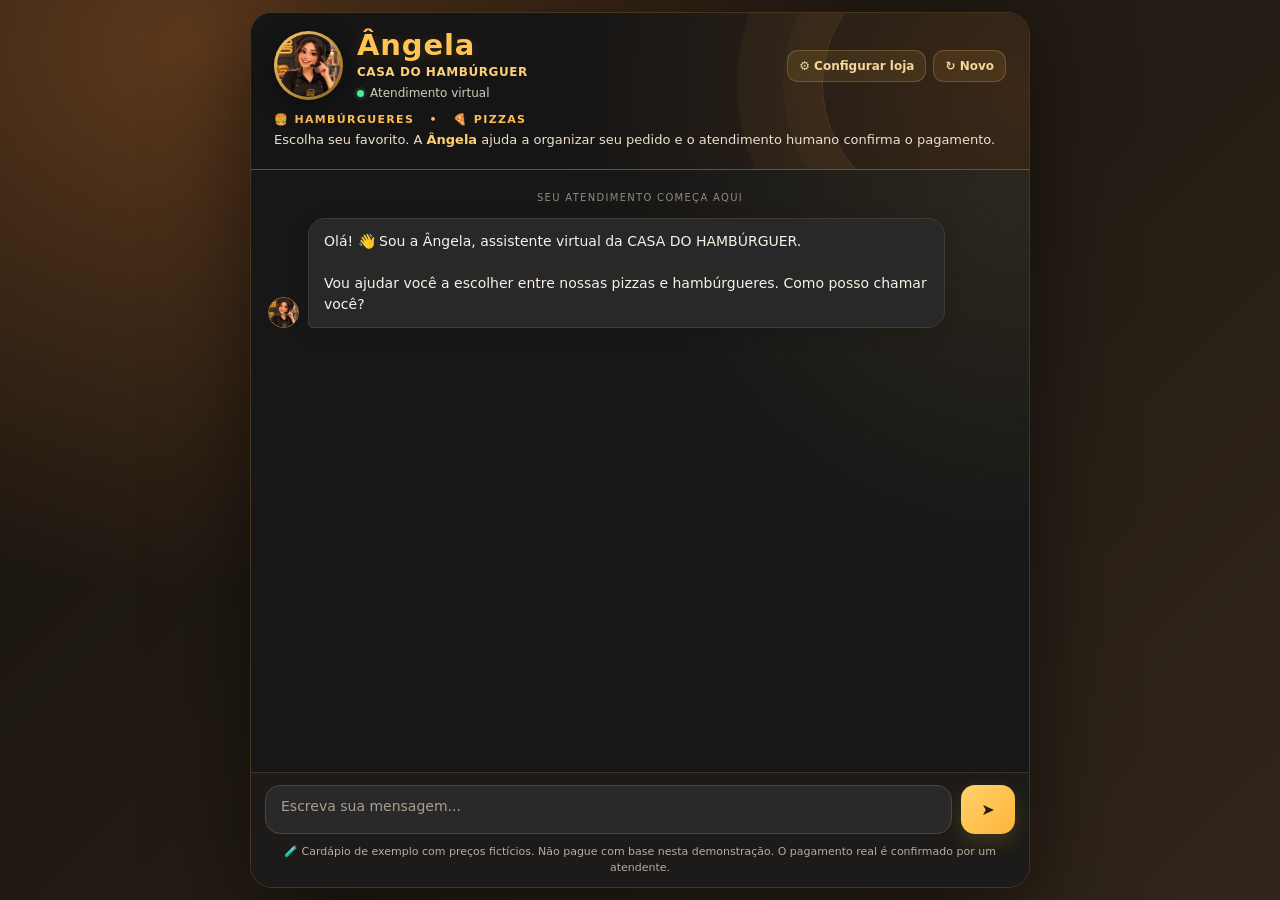
<file: angela-casa-do-hamburguer/index.html>
<!doctype html>
<html lang="pt-BR">
<head>
<meta charset="utf-8">
<meta name="viewport" content="width=device-width,initial-scale=1,viewport-fit=cover">
<meta name="theme-color" content="#231810">
<meta name="description" content="Ângela: assistente virtual da Casa do Hambúrguer. Consulte o cardápio de pizzas e hambúrgueres e organize seu pedido.">
<title>Ângela | Casa do Hambúrguer</title>
<style>
:root{--coffee:#21160f;--dark:#2e2118;--orange:#d96426;--amber:#ffbd61;--cream:#fffaf3;--ink:#37271e;--muted:#7c7165;--soft:#f8f1e8;--border:#e9dacb;--green:#236f50}
*{box-sizing:border-box}html,body{height:100%;margin:0}body{font-family:system-ui,-apple-system,'Segoe UI',Arial,sans-serif;background:radial-gradient(ellipse at 16% 10%,#ffe7c4,transparent 45%),linear-gradient(125deg,#fff0da,#f1e4d3);color:var(--ink)}button,textarea,input{font:inherit}button{cursor:pointer}.shell{min-height:100dvh;max-height:100dvh;padding:12px;display:flex;justify-content:center}.app{width:100%;max-width:780px;min-height:0;background:var(--cream);border:1px solid #e5d6be;border-radius:22px;overflow:hidden;display:flex;flex-direction:column;box-shadow:0 22px 80px #2b1c1029}
.top{background:linear-gradient(115deg,#22170f 2%,#473023 71%,#613c27);color:#fff;padding:18px 23px 19px;position:relative;flex:none;overflow:hidden}.top:after{content:'';position:absolute;right:-45px;top:-55px;width:250px;height:250px;border:1px solid #ffd49a25;border-radius:50%;box-shadow:0 0 0 39px #ffd49a0b,0 0 0 85px #ffd49a07;pointer-events:none}.headrow{display:flex;align-items:center;justify-content:space-between;position:relative;gap:12px;z-index:1}.brand{display:flex;align-items:center;gap:14px;min-width:0}.avatar{width:69px;height:69px;flex:none;padding:3px;border-radius:20px;background:linear-gradient(135deg,#faca7e,#b56d33);box-shadow:0 7px 23px #0006}.avatar img{display:block;width:100%;height:100%;object-fit:cover;object-position:center 29%;border-radius:17px}.name{margin:0;font-size:29px;letter-spacing:.03em;line-height:1;font-weight:850}.sub{font-size:12px;color:#ffd9a4;margin:5px 0 0;font-weight:650;letter-spacing:.045em}.status{font-size:12px;color:#f7e8d7;margin:7px 0 0;display:flex;align-items:center;gap:6px}.dot{display:inline-block;border-radius:50%;height:7px;width:7px;background:#86e4ab}.eyebrow{font-size:11px;text-transform:uppercase;letter-spacing:.12em;color:#ffd09a;font-weight:750;margin:13px 0 4px}.tagline{margin:0;font-size:13px;line-height:1.55;color:#f5e9de;position:relative;z-index:1}.tagline b{color:#ffc47c}.top-actions{display:flex;gap:7px;flex:none;position:relative;z-index:2}.topbtn{background:#ffffff1c;color:#fff;border:1px solid #ffffff45;padding:8px 11px;border-radius:11px;font-size:12px;font-weight:650}.topbtn:hover{background:#ffffff30}.chat{min-height:0;flex:1;overflow-y:auto;padding:20px 17px 26px;background:radial-gradient(circle at right top,#fff5e5,transparent 40%),#f9f4ec;scroll-behavior:smooth}.day{text-align:center;font-size:10px;text-transform:uppercase;letter-spacing:.13em;color:#aa9483;margin:2px 0 15px}.msg{display:flex;gap:9px;align-items:flex-end;max-width:91%;margin:12px 0}.msg.me{margin-left:auto;flex-direction:row-reverse}.mini{width:31px;height:31px;border-radius:50%;object-fit:cover;border:1px solid #d9bda1;flex:none}.bubble{white-space:pre-wrap;overflow-wrap:anywhere;background:white;border:1px solid #eee4d8;border-radius:17px 17px 17px 5px;padding:12px 15px;line-height:1.5;font-size:14px;box-shadow:0 3px 12px #40281809}.me .bubble{background:#ffe3c2;border-color:#f9cf9d;border-radius:17px 17px 5px 17px}.links{padding-top:10px;display:flex;flex-wrap:wrap;gap:7px}.textlink{display:inline-block;border:1px solid #e7bc82;background:#fff7e9;border-radius:9px;color:#894016;font-weight:700;font-size:12px;text-decoration:none;padding:9px 11px}.chips{display:flex;flex-wrap:wrap;gap:8px;padding:10px 16px;border-top:1px solid #f0e2d1;background:#fffaf4;flex:none}.chips:empty{display:none}.chip{padding:10px 13px;border-radius:99px;border:1px solid #e4c7a3;background:#fff;color:#75411c;font-size:13px;font-weight:700}.chip:hover{border-color:var(--orange);background:#fff3e2}.bottom{background:#fffdfa;border-top:1px solid var(--border);padding:12px 14px max(12px,env(safe-area-inset-bottom));flex:none}.entry{display:flex;gap:9px;align-items:flex-end}.field{flex:1;min-width:0;border-radius:15px;border:1px solid #ddc7ad;background:white;padding:10px 13px}.field:focus-within{outline:2px solid #f7cb94}.field textarea{resize:none;border:0;outline:0;width:100%;display:block;max-height:100px;min-height:27px;background:transparent;font-size:14px;color:var(--ink)}.send{border:0;background:linear-gradient(130deg,#cb5921,#a94317);color:#fff;height:49px;min-width:54px;border-radius:14px;font-weight:800;box-shadow:0 7px 15px #bd4b2138}.send:disabled{opacity:.45}.fine{margin:10px 0 0;font-size:11px;color:#897d6f;text-align:center;line-height:1.4}.note{font-size:12px;color:#8c541f;background:#fff1dc;border:1px solid #f3d2a5;border-radius:10px;padding:10px;margin:12px 0 0}
[hidden]{display:none!important}.overlay{position:fixed;inset:0;background:#20140ecc;z-index:10;overflow:auto;padding:20px 12px}.panel{max-width:680px;margin:auto;background:#fffaf4;border-radius:20px;padding:21px;box-shadow:0 20px 70px #0005}.panel h2{margin:0 0 6px;font-size:23px}.panel p{color:#6b5f50;font-size:13px;line-height:1.5}.panel label{display:block;font-weight:700;font-size:12px;margin:15px 0 6px}.panel input,.panel textarea{width:100%;border:1px solid #d9c3a5;border-radius:10px;background:white;padding:10px 12px;color:#34251a}.panel textarea{min-height:105px;resize:vertical}.grid{display:grid;grid-template-columns:1fr 1fr;gap:12px}.grid label{margin-bottom:6px}.actions{display:flex;flex-wrap:wrap;gap:10px;margin:16px 0 0}.action{border:0;background:#bc5120;color:white;border-radius:10px;padding:11px 15px;font-weight:700}.action.light{background:#ede1d0;color:#513820}.hint{font-size:12px;color:#6e5945;background:#fff0d7;padding:11px;border-radius:10px;margin-top:12px}body[data-mode="site"] .settings-trigger{display:none}
@media(max-width:740px){.shell{padding:0}.app{border:0;border-radius:0}.top{padding:15px 13px}.brand{gap:9px}.avatar{width:54px;height:54px;border-radius:16px}.avatar img{border-radius:13px}.name{font-size:25px}.topbtn{font-size:11px;padding:7px}.chat{padding:15px 10px 22px}.msg{max-width:97%}.bubble{font-size:13px}.grid{grid-template-columns:1fr}.panel{padding:16px}.top-actions{flex-direction:column}.eyebrow{margin-top:10px}}

/* ÂNGELA · IDENTIDADE PRETO E DOURADO - versão baseada na LARA */
:root{--coffee:#15120f;--dark:#24201a;--orange:#ffbc3d;--amber:#ffd16d;--cream:#151515;--ink:#f7eddc;--muted:#afa79d;--soft:#242320;--border:#3a3227;--green:#3bc783}
body{background:radial-gradient(ellipse at 15% 5%,#5d391c 0,transparent 45%),linear-gradient(135deg,#16120e,#30251a);color:#f6f0e5}
.app{background:#161616;border:1px solid #46351f;box-shadow:0 24px 95px #0008}
.top{background:radial-gradient(circle at right,#3b2818 0,#151515 60%),linear-gradient(115deg,#101010,#2c2118);border-bottom:1px solid #745123}
.top:after{border-color:#ffbb4826;box-shadow:0 0 0 39px #e7a3400b,0 0 0 85px #ffc15d09}
.name{color:#ffc454;text-shadow:0 2px 17px #ffbd4228}
.sub{color:#ffce78}.status{color:#d2ccb8}.dot{background:#4ded97;box-shadow:0 0 0 3px #3ac77f22}
.avatar{background:linear-gradient(135deg,#ffcd67,#8a621d);border-radius:50%;padding:3px}
.avatar img{border-radius:50%;object-position:center 19%}
.eyebrow{color:#ffbe54}.tagline{color:#ece0cc}.tagline b{color:#ffcf72}
.topbtn{background:#ffcb4418;border-color:#b88d4a5a;color:#f5d49d}.topbtn:hover{background:#ffcb442f}
.chat{background:radial-gradient(circle at right top,#2d281e,transparent 41%),#171717}
.day{color:#938979}.mini{border-color:#9d6d30}
.bubble{background:#282828;border-color:#433b30;color:#f8f0e5;box-shadow:0 5px 20px #0002}
.me .bubble{background:linear-gradient(135deg,#ffd071,#ffb63b);border-color:#ffcc6a;color:#29200f;font-weight:600}
.chips{background:#1c1b19;border-top:1px solid #3e3526}.chip{background:#24211c;border-color:#a87a38;color:#ffce80}
.chip:hover{border-color:#f9bc4f;background:#39301e}
.bottom{background:#1c1b19;border-color:#3d352b}.field{background:#292929;border-color:#56442c}.field:focus-within{outline:2px solid #b98b34}
.field textarea{color:#fff5e8}.field textarea::placeholder{color:#aa9e91}
.send,.action{background:linear-gradient(135deg,#ffd36b,#ffb339);color:#251c13;box-shadow:0 8px 20px #b9832440}
.fine{color:#b6aca1}.textlink{background:#352819;border-color:#c69546;color:#ffcc71}
.note,.hint{background:#382b1b;border-color:#b4833f;color:#f2d3a3}
.overlay{background:#000c}.panel{background:#201c18;color:#f7ecd9;border:1px solid #745536}.panel p{color:#c7b7a3}
.panel input,.panel textarea{background:#2b2926;border-color:#765733;color:#fff6e9}
.panel label{color:#f3d49b}.action.light{background:#393229;color:#edd9bb}
@media(max-width:740px){.app{border:0}.avatar{width:57px;height:57px}.topbtn{color:#ffd69a}}
</style>
<script id="angela-default-config" type="application/json">{"nomeLoja":"CASA DO HAMBÚRGUER","menuPizza":"6. Pizza Muçarela (média) — R$ 39,90\n7. Pizza Calabresa (média) — R$ 42,90\n8. Pizza Frango com Requeijão (média) — R$ 45,90\n9. Pizza Portuguesa (média) — R$ 46,90\n10. Pizza Quatro Queijos (média) — R$ 49,90","menuHamburguer":"1. X-Burger Clássico — R$ 24,90\n2. X-Salada Especial — R$ 28,90\n3. X-Bacon Crocante — R$ 32,90\n4. Duplo Cheddar — R$ 37,90\n5. Combo da Casa (hambúrguer + batata + refrigerante) — R$ 43,90","linkPizza":"","linkHamburguer":"","chavePix":"","titularPix":"","whatsapp":""}</script>
</head><body data-mode="editor"><div class="shell"><div class="app">
<header class="top"><div class="headrow"><div class="brand"><div class="avatar"><img id="avatar" src="[data-uri]" alt="Ângela, assistente virtual da Casa do Hambúrguer"></div><div><h1 class="name">Ângela</h1><div class="sub" id="brandName">CASA DO HAMBÚRGUER</div><div class="status"><span class="dot"></span> Atendimento virtual</div></div></div><div class="top-actions"><button type="button" class="topbtn settings-trigger" id="openSettings">⚙ Configurar loja</button><button type="button" class="topbtn" id="reset">↻ Novo</button></div></div><div class="eyebrow">🍔 HAMBÚRGUERES &nbsp; • &nbsp; 🍕 PIZZAS</div><p class="tagline">Escolha seu favorito. A <b>Ângela</b> ajuda a organizar seu pedido e o atendimento humano confirma o pagamento.</p></header>
<main class="chat" id="messages" aria-live="polite"><div class="day">Seu atendimento começa aqui</div></main>
<div class="chips" id="chips"></div>
<footer class="bottom"><form id="form" class="entry"><div class="field"><textarea id="message" rows="1" maxlength="900" placeholder="Escreva sua mensagem..." required aria-label="Mensagem para a Ângela"></textarea></div><button type="submit" id="send" class="send" aria-label="Enviar mensagem">➤</button></form><p class="fine">🧪 Cardápio de exemplo com preços fictícios. Não pague com base nesta demonstração. O pagamento real é confirmado por um atendente.</p></footer></div></div>
<section class="overlay" id="settings" hidden aria-label="Configurações da loja"><div class="panel"><h2>⚙ Configure a Casa do Hambúrguer</h2><p>Preencha os dados reais da sua loja. Ao final, use <b>Baixar HTML configurado</b> para gerar uma página que poderá colocar no GitHub. Os dados preenchidos aqui não modificam o site online automaticamente.</p>
<form id="settingsForm"><label for="shopName">Nome da loja</label><input id="shopName" name="nomeLoja" maxlength="70" value="CASA DO HAMBÚRGUER">
<div class="grid"><div><label for="burgerMenu">Cardápio de hambúrgueres (opções numeradas, substitua os exemplos pelos preços reais)</label><textarea id="burgerMenu" name="menuHamburguer" placeholder="Cole aqui o cardápio real. Ex.: nome do item — preço"></textarea></div><div><label for="pizzaMenu">Cardápio de pizzas (opções numeradas, substitua os exemplos pelos preços reais)</label><textarea id="pizzaMenu" name="menuPizza" placeholder="Cole aqui o cardápio real. Ex.: sabor, tamanho — preço"></textarea></div></div>
<div class="grid"><div><label for="burgerLink">Link do cardápio de hambúrgueres (opcional)</label><input id="burgerLink" name="linkHamburguer" placeholder="https://..."></div><div><label for="pizzaLink">Link do cardápio de pizzas (opcional)</label><input id="pizzaLink" name="linkPizza" placeholder="https://..."></div></div>
<div class="grid"><div><label for="pixKey">Chave Pix da loja</label><input id="pixKey" name="chavePix" placeholder="Chave Pix verdadeira"></div><div><label for="pixHolder">Nome do favorecido Pix</label><input id="pixHolder" name="titularPix" placeholder="Nome da conta recebedora"></div></div>
<label for="wa">WhatsApp do atendente com DDD (somente números; ex.: 5511999999999)</label><input id="wa" name="whatsapp" inputmode="numeric" placeholder="55DDDNUMERO">
<div class="hint">⚠️ Cardápio inicial de DEMONSTRAÇÃO: itens e preços são fictícios. Antes de aceitar pedidos reais, substitua pelos itens oficiais. Sem Pix, ela não enviará uma chave fictícia. Sem WhatsApp, o pedido não é encaminhado automaticamente.</div>
<div class="actions"><button type="submit" class="action">Salvar e testar aqui</button><button type="button" class="action" id="downloadConfig">⬇ Baixar HTML configurado</button><button type="button" class="action light" id="closeSettings">Fechar</button></div><div class="note" id="configNotice" hidden></div></form>
</div></section>
<script>
(function(){'use strict';
const BASE_DOCUMENT='<!doctype html>\n'+document.documentElement.outerHTML;
const el=(id)=>document.getElementById(id);
const cfgNode=el('angela-default-config');
let config;try{config=JSON.parse(cfgNode.textContent)}catch{config={}};
if(document.body.dataset.mode==='editor')try{let saved=JSON.parse(localStorage.getItem('angela_config_editor_v1')||'null');if(saved&&typeof saved==='object')config={...config,...saved}}catch{}
const log=el('messages'),chips=el('chips'),form=el('form'),field=el('message'),sendButton=el('send'),photo=el('avatar');
const init=()=>({step:'nome',nome:'',contato:'',categoria:'',pedido:'',quantidade:1,precoCentavos:0,produto:null,itens:[],demonstrativo:false,carrinho:[],recebimento:'',endereco:'',observacoes:''});let state=init();
function speak(message,mine=false,link=null){const row=document.createElement('div');row.className='msg'+(mine?' me':'');if(!mine){const img=document.createElement('img');img.src=photo.src;img.alt='';img.className='mini';row.appendChild(img)}const box=document.createElement('div');box.className='bubble';box.textContent=message;if(link){const block=document.createElement('div');block.className='links';const a=document.createElement('a');a.className='textlink';a.href=link;a.target='_blank';a.rel='noopener noreferrer';a.textContent='📋 Abrir cardápio';block.appendChild(a);box.appendChild(block)}row.appendChild(box);log.appendChild(row);log.scrollTop=log.scrollHeight;return row}
function options(...labels){chips.textContent='';for(let label of labels){const b=document.createElement('button');b.className='chip';b.textContent=label;b.type='button';b.addEventListener('click',()=>onMessage(label));chips.appendChild(b)}}
function safeLink(value){try{const url=new URL(String(value||''));return ['https:','http:'].includes(url.protocol)?url.href:null}catch{return null}}
function nameOf(t){return t.replace(/^(me chamo|meu nome e|meu nome é|sou o|sou a|sou)\s+/i,'').trim().slice(0,70)}
function categoryOf(t){let val=t.toLowerCase().normalize('NFD').replace(/[\u0300-\u036f]/g,'');if(/pizza|pizzas/.test(val))return 'pizza';if(/hamburg|burger|lanche/.test(val))return 'hamburguer';return null}
function menuFor(cat){const pizza=cat==='pizza';return{type:pizza?'pizzas':'hambúrgueres',menu:String(config[pizza?'menuPizza':'menuHamburguer']||'').trim(),url:safeLink(config[pizza?'linkPizza':'linkHamburguer'])}}

const EXEMPLO_HAMBURGUER="1. X-Burger Clássico — R$ 24,90\n2. X-Salada Especial — R$ 28,90\n3. X-Bacon Crocante — R$ 32,90\n4. Duplo Cheddar — R$ 37,90\n5. Combo da Casa (hambúrguer + batata + refrigerante) — R$ 43,90";
const EXEMPLO_PIZZA="6. Pizza Muçarela (média) — R$ 39,90\n7. Pizza Calabresa (média) — R$ 42,90\n8. Pizza Frango com Requeijão (média) — R$ 45,90\n9. Pizza Portuguesa (média) — R$ 46,90\n10. Pizza Quatro Queijos (média) — R$ 49,90";
function valorBRL(centavos){return (centavos/100).toLocaleString('pt-BR',{style:'currency',currency:'BRL'})}
function interpretarCardapio(menu){
  return String(menu||'').split(/\r?\n/).map((linha,i)=>{
    const m=linha.match(/^\s*(?:(\d{1,2})\s*[.):\-]\s*)?(.+?)\s*[—–-]\s*R\$\s*([\d.]+,\d{2}|\d+(?:[.,]\d{2})?)\s*$/i);
    if(!m)return null;
    const valor=Math.round(Number(m[3].replace(/\./g,'').replace(',','.'))*100);
    return Number.isSafeInteger(valor)&&valor>0?{numero:m[1]?Number(m[1]):i+1,nome:m[2].trim(),precoCentavos:valor}:null;
  }).filter(Boolean);
}
function requestCategory(){state.step='categoria';speak('Você prefere 🍔 Hambúrguer (digite 1) ou 🍕 Pizza (digite 2)?');options('1 - Hambúrguer','2 - Pizza')}
function showMenu(cat){
  state.categoria=cat;
  const m=menuFor(cat);
  const exemplo=cat==='pizza'?EXEMPLO_PIZZA:EXEMPLO_HAMBURGUER;
  const cardapio=m.menu||exemplo;
  state.demonstrativo=!m.menu||m.menu===exemplo;
  state.itens=interpretarCardapio(cardapio);
  if(!state.itens.length){
    state.step='cardapioPendente';
    speak('O cardápio de '+m.type+' precisa ter itens com preço (ex.: 1. X-Burger — R$ 24,90) para selecionar por número. Peça ajuda a um atendente ou escolha outra categoria.',false,m.url);
    options('Falar com atendente','Escolher outra opção');
    return;
  }
  const aviso=state.demonstrativo?'⚠️ CARDÁPIO FICTÍCIO DE DEMONSTRAÇÃO. Produtos e preços não representam uma oferta real.\n\n':'';
  let txt=aviso+'📋 Cardápio de '+m.type+':\n\n'+state.itens.map(i=>i.numero+'. '+i.nome+' — '+valorBRL(i.precoCentavos)).join('\n');
  if(m.url)txt+='\n\nToque abaixo para abrir o cardápio.';
  speak(txt,false,m.url);
  state.step='pedido';
  speak('Qual produto você deseja, '+state.nome+'? Digite apenas o número da opção (ex.: '+state.itens[0].numero+').');
  options(...state.itens.map(i=>String(i.numero)),'🍕 Pizza','🍔 Hambúrguer');
}
function total(){return state.carrinho.reduce((s,p)=>s+p.precoCentavos*p.quantidade,0)}
function demo(){return state.carrinho.some(p=>p.demonstrativo)}
function summary(){return (demo()?'⚠️ SIMULAÇÃO — NÃO PAGAR\n':'')+
'Pedido — '+(config.nomeLoja||'CASA DO HAMBÚRGUER')+'\nCliente: '+state.nome+
(state.contato?'\nWhatsApp: '+state.contato:'')+
'\n\nItens:\n'+(state.carrinho.map((p,i)=>(i+1)+'. '+p.quantidade+'x '+p.nome+' ('+(p.categoria==='pizza'?'Pizza':'Hambúrguer')+') — '+valorBRL(p.precoCentavos*p.quantidade)).join('\n')||'Nenhum produto')+
'\n\nSubtotal dos produtos: '+valorBRL(total())+
'\nRecebimento: '+(state.recebimento||'Não informado')+
(state.endereco?'\nEndereço: '+state.endereco:'')+
(state.observacoes?'\nObservações: '+state.observacoes:'')+
'\nEntrega e valor final: sujeitos a confirmação humana.'+
'\nPagamento: Pix oficial somente após conferência do valor final.'}
function more(){state.step='mais';speak('✅ Adicionado ao pedido!\n\n'+summary()+'\n\nQuer adicionar outro produto ou finalizar?');options('Adicionar outro produto','Finalizar pedido','Ver resumo','Remover último item')}
function checkout(){if(!state.carrinho.length){speak('O pedido está vazio.');requestCategory();return}state.step='recebimento';speak('Você prefere receber por ENTREGA ou fazer RETIRADA na loja?');options('Entrega','Retirada')}
function observations(){state.step='observacoes';speak('Alguma observação para a cozinha? Se não houver, responda “Nenhuma”.');options('Nenhuma')}
function attendant(){const phone=String(config.whatsapp||'').replace(/\D/g,'');if(phone.length>=12&&phone.length<=15){const url='https://wa.me/'+phone+'?text='+encodeURIComponent('Olá! Vim do atendimento da Ângela.\n\n'+summary()+'\n\nGostaria de confirmar o pedido e receber orientação para confirmar o pagamento.');speak('A próxima etapa é falar com um atendente para confirmar o pedido e o pagamento. Toque no botão abaixo para enviar o resumo pelo WhatsApp.',false,url);const last=log.lastElementChild.querySelector('a');if(last)last.textContent='💬 Enviar pedido ao atendente';options('Copiar resumo do pedido','Fazer novo pedido')}else{speak('O WhatsApp da loja ainda não foi cadastrado, então este chat NÃO enviou seu pedido a uma pessoa. Você pode copiar o resumo e entrar em contato com a equipe pelos canais oficiais da loja.');options('Copiar resumo do pedido','Fazer novo pedido')}}
async function copySummary(){const text=summary();try{await navigator.clipboard.writeText(text);speak('Resumo copiado! Você já pode compartilhar com o atendente.')}catch{speak('Copie este resumo e envie ao atendente da loja:\n\n'+text)}}
function finish(){state.step='finalizado';speak('O pedido foi organizado! O próximo atendimento será humano: um atendente deverá conferir disponibilidade, total com entrega, Pix e confirmação do pagamento. A Ângela não confirma pagamentos automaticamente.');attendant()}
function showPix(){state.step='finalizado';const key=String(config.chavePix||'').trim(),owner=String(config.titularPix||'').trim();const resumo='Resumo:\n\n'+summary()+'\n\n';if(demo()){speak(resumo+'⚠️ CARÁTER FICTÍCIO: preços apenas para testar. Não realize pagamentos neste atendimento demonstrativo.')}else if(key&&owner){speak(resumo+'Chave Pix informada pela loja: '+key+'\nFavorecido: '+owner+'\n\n⚠️ Confirme com o atendente o valor final e confira o favorecido no banco ANTES de pagar.')}else{speak(resumo+'A chave Pix e/ou o favorecido oficiais ainda não foram informados. Não realize pagamentos até receber os dados verificados e o valor final de um atendente.')}finish()}
function reset(){state=init();log.innerHTML='<div class="day">Seu atendimento começa aqui</div>';speak('Olá! 👋 Sou a Ângela, assistente virtual da '+(config.nomeLoja||'Casa do Hambúrguer')+'.\n\nVou ajudar você a escolher entre nossas pizzas e hambúrgueres. Como posso chamar você?');options()}
function onMessage(raw){
const text=String(raw||'').trim();if(!text)return;speak(text,true);field.value='';
const k=text.toLowerCase().normalize('NFD').replace(/[\u0300-\u036f]/g,'');
if(/^(novo pedido|fazer novo pedido|cancelar pedido|recomecar)$/.test(k)){reset();return}
if(k==='copiar resumo do pedido'&&state.step==='finalizado'){copySummary();return}
if(state.step==='nome'){const n=nameOf(text);if(n.length<2||categoryOf(n)){speak('Qual seu nome?');return}state.nome=n;state.step='contato';speak('Prazer, '+n+'! Qual seu WhatsApp com DDD para contato? Se preferir, digite “Pular contato”.');options('Pular contato');return}
if(state.step==='contato'){if(!/pular|prefiro nao/.test(k)){const phone=text.replace(/\D/g,'');if(![10,11,12,13].includes(phone.length)){speak('Informe seu WhatsApp com DDD ou toque em “Pular contato”.');options('Pular contato');return}state.contato=phone}requestCategory();return}
if(state.step==='categoria'){const c=k==='1'?'hamburguer':k==='2'?'pizza':categoryOf(text);if(!c){speak('Digite 1 para Hambúrguer ou 2 para Pizza.');options('1 - Hambúrguer','2 - Pizza');return}options();showMenu(c);return}
if(state.step==='cardapioPendente'){if(/outra|voltar|pizza|hamburg/.test(k)){requestCategory();return}if(/atendente/.test(k)){attendant();return}options('Falar com atendente','Escolher outra opção');return}
if(state.step==='pedido'){const c=categoryOf(text);if(c&&text.length<22){showMenu(c);return}
const match=k.match(/^(?:(?:opcao|numero)\s*|quero\s*(?:a|o)?\s*)?(\d{1,2})$/);
const item=match?state.itens.find(x=>x.numero===Number(match[1])):state.itens.find(x=>x.nome.toLowerCase()===k);
if(!item){speak('Opção não encontrada. Digite: '+state.itens.map(x=>x.numero).join(', '));options(...state.itens.map(x=>String(x.numero)));return}
state.produto=item;state.pedido=item.nome;state.precoCentavos=item.precoCentavos;state.step='quantidade';speak('Você escolheu '+item.nome+' — '+valorBRL(item.precoCentavos)+' cada. Quantas unidades?');options('1','2','3','4');return}
if(state.step==='quantidade'){if(!/^\d{1,2}$/.test(text)||Number(text)<1||Number(text)>30){speak('Escolha de 1 a 30 unidades.');options('1','2','3','4');return}
state.carrinho.push({nome:state.produto.nome,numero:state.produto.numero,precoCentavos:state.produto.precoCentavos,quantidade:Number(text),categoria:state.categoria,demonstrativo:state.demonstrativo});
options();more();return}
if(state.step==='mais'){
if(/remover/.test(k)){const p=state.carrinho.pop();speak(p?'Removido: '+p.nome:'Pedido vazio.');if(state.carrinho.length){more()}else{requestCategory()}return}
if(/resumo|carrinho/.test(k)){speak(summary());options('Adicionar outro produto','Finalizar pedido','Remover último item');return}
if(/adicionar|outro produto|mais/.test(k)){requestCategory();return}
if(/finalizar|concluir|fechar/.test(k)){checkout();return}
speak('Escolha adicionar, finalizar, ver resumo ou remover.');options('Adicionar outro produto','Finalizar pedido','Ver resumo','Remover último item');return}
if(state.step==='recebimento'){if(/entrega|delivery/.test(k)){state.recebimento='Entrega';state.step='endereco';speak('Informe rua, número, bairro e cidade para que o atendente verifique a entrega e o frete.');options();return}
if(/retirada|retirar/.test(k)){state.recebimento='Retirada na loja';state.endereco='';observations();return}
speak('Escolha Entrega ou Retirada.');options('Entrega','Retirada');return}
if(state.step==='endereco'){if(text.length<8){speak('Informe um endereço completo com rua, número, bairro e cidade.');return}state.endereco=text.slice(0,240);observations();return}
if(state.step==='observacoes'){state.observacoes=/^(nenhum|nenhuma|nao|nada|sem observacoes)$/.test(k)?'':text.slice(0,200);options();showPix();return}
speak('Seu pedido já foi organizado. Se quiser começar novamente, toque em ↻ Novo.');options('Fazer novo pedido')
}
form.addEventListener('submit',e=>{e.preventDefault();onMessage(field.value)});field.addEventListener('keydown',e=>{if(e.key==='Enter'&&!e.shiftKey){e.preventDefault();form.requestSubmit()}});el('reset').addEventListener('click',reset);
function populate(){const f=el('settingsForm');for(const [k,v] of Object.entries(config))if(f.elements.namedItem(k))f.elements.namedItem(k).value=v;el('brandName').textContent=config.nomeLoja||'CASA DO HAMBÚRGUER'}
function collect(){const f=el('settingsForm'),next={};for(const k of Object.keys(config)){let item=f.elements.namedItem(k);next[k]=item?String(item.value||'').trim():''}return next}
function notify(message){const n=el('configNotice');n.hidden=false;n.textContent=message}
el('openSettings').addEventListener('click',()=>{populate();el('settings').hidden=false});el('closeSettings').addEventListener('click',()=>{el('settings').hidden=true});el('settingsForm').addEventListener('submit',e=>{e.preventDefault();config=collect();try{localStorage.setItem('angela_config_editor_v1',JSON.stringify(config))}catch{}el('settings').hidden=true;el('brandName').textContent=config.nomeLoja||'CASA DO HAMBÚRGUER';reset()});
el('downloadConfig').addEventListener('click',()=>{config=collect();const wa=String(config.whatsapp||'').replace(/\D/g,'');if(config.whatsapp&&!(wa.length>=12&&wa.length<=15)){notify('Confira o WhatsApp: informe o número com código do país 55 + DDD + telefone, somente números.');return}for(const fieldName of ['linkPizza','linkHamburguer'])if(config[fieldName]&&!safeLink(config[fieldName])){notify('O link do cardápio precisa começar com https:// ou http://.');return}const json=JSON.stringify(config).replace(/</g,'\\u003c');const html=BASE_DOCUMENT.replace(/(<script id="angela-default-config" type="application\/json">)[\s\S]*?(<\/script>)/,'$1'+json+'$2').replace('<body data-mode="editor">','<body data-mode="site">');const blob=new Blob([html],{type:'text/html;charset=utf-8'}),url=URL.createObjectURL(blob),a=document.createElement('a');a.href=url;a.download='index.html';document.body.appendChild(a);a.click();a.remove();setTimeout(()=>URL.revokeObjectURL(url),1000);notify('O arquivo index.html foi gerado. Envie-o ao GitHub para publicar as configurações para os clientes.');});
populate();reset();
})();
</script>
</body></html>
</file>
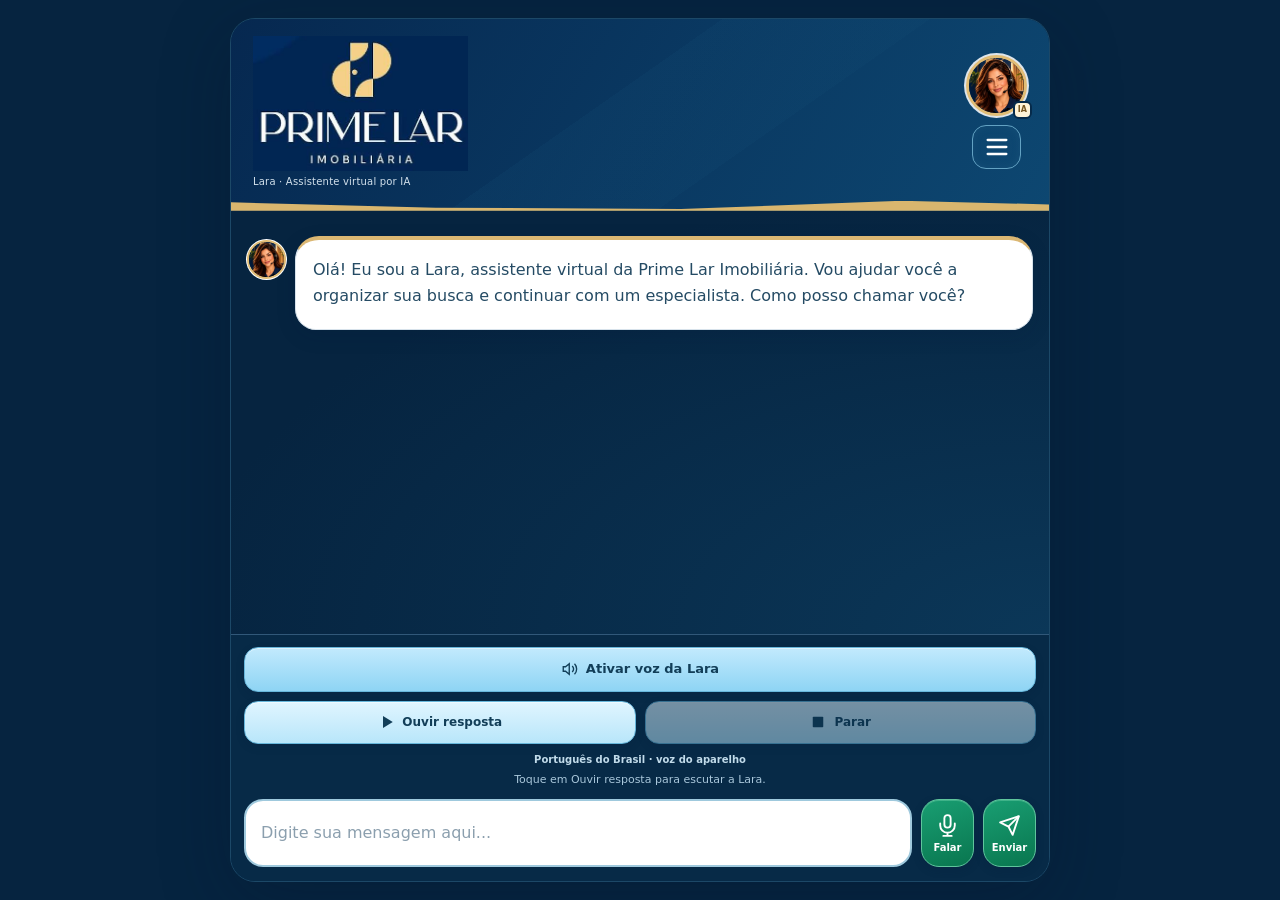
<file: previa-prime-lar/index.html>
<!doctype html><html lang="pt-BR"><head><meta charset="utf-8"><meta name="viewport" content="width=device-width,initial-scale=1"><meta http-equiv="refresh" content="0;url=../"><title>Lara | Prime Lar — Atendimento real</title></head><body><p>A Lara da Prime Lar está disponível no <a href="../">atendimento com inteligência artificial</a>.</p></body></html>
</file>
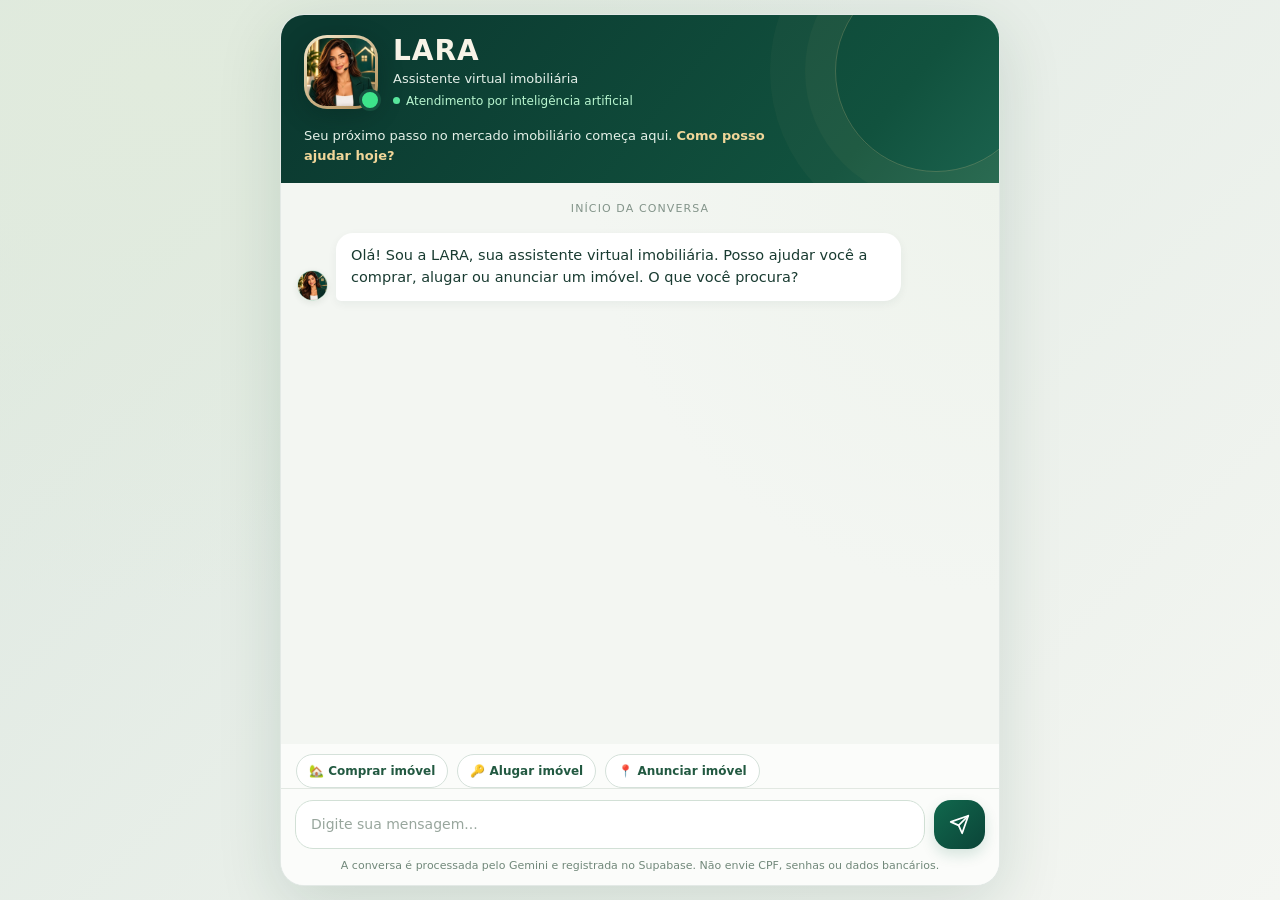
<file: copias/yara-copia-1/index.html>
<!DOCTYPE html>
<html lang="pt-BR">
<head>
<meta charset="UTF-8">
<meta name="viewport" content="width=device-width, initial-scale=1, viewport-fit=cover">
<meta name="theme-color" content="#103f32">
<meta name="description" content="LARA, assistente virtual imobiliária. Converse sobre compra, aluguel e venda de imóveis.">
<title>LARA | Assistente virtual imobiliária</title>
<style>
:root{color-scheme:light;--forest:#0b3e32;--deep:#072b24;--emerald:#116d51;--gold:#e4c78a;--canvas:#f3f6f2;--ink:#193b31;--muted:#60776a}
*{box-sizing:border-box}html,body{width:100%;height:100%;margin:0}body{font-family:system-ui,-apple-system,"Segoe UI",Roboto,Arial,sans-serif;color:var(--ink);background:radial-gradient(ellipse at 12% 9%,#e1ebdd,transparent 45%),linear-gradient(135deg,#dce7df,#f4f6f2);}
button,textarea{font:inherit}.wrap{width:100%;height:100dvh;max-height:100dvh;display:flex;justify-content:center;padding:14px}.app{width:100%;max-width:720px;height:100%;min-height:0;display:flex;flex-direction:column;overflow:hidden;background:#fbfcfa;border-radius:24px;border:1px solid rgba(16,68,52,.1);box-shadow:0 18px 65px rgba(16,61,46,.14)}
.header{position:relative;flex:none;background:linear-gradient(130deg,#0b3930 8%,#11523e 80%,#1b634e);color:#fff;padding:20px 23px 18px;overflow:hidden}.header:before{content:"";position:absolute;right:-38px;top:-45px;width:200px;height:200px;border-radius:50%;border:1px solid rgba(228,199,138,.25);box-shadow:0 0 0 30px rgba(228,199,138,.04),0 0 0 65px rgba(228,199,138,.035)}.brand{position:relative;display:flex;gap:15px;align-items:center}.avatar{position:relative;width:74px;height:74px;flex:none;padding:3px;border-radius:23px;background:linear-gradient(145deg,#f5e9cc,#ac8952);box-shadow:0 7px 24px #001b1645}.avatar img{height:100%;width:100%;object-fit:cover;object-position:center 30%;border-radius:20px;display:block}.avatar:after{content:"";position:absolute;right:-3px;bottom:-2px;width:16px;height:16px;border-radius:50%;border:3px solid #15513f;background:#3de38a}.brand h1{font-size:28px;line-height:1;margin:0;font-weight:800;letter-spacing:.035em;color:#f8f3e7}.brand p{font-size:13px;margin:6px 0 0;color:#e3efe8}.brand .online{margin-top:8px;color:#b8f5cf;font-size:12px;display:flex;gap:6px;align-items:center}.online-dot{width:7px;height:7px;border-radius:50%;background:#59e89e}.welcome{position:relative;color:#e5f1e8;font-size:13px;margin:17px 0 0;line-height:1.5;max-width:490px}.welcome strong{color:#f1d699}
.content{flex:1;min-height:0;overflow-y:auto;padding:19px 16px 26px;display:flex;flex-direction:column;gap:14px;background:radial-gradient(circle at 100% 0,#eef3ec 0,transparent 45%),var(--canvas);scroll-behavior:smooth}.caption{text-align:center;font-size:11px;letter-spacing:.1em;color:#83948a;text-transform:uppercase;margin:0 0 4px}.msg{max-width:88%;display:flex;gap:8px;align-items:flex-end;animation:appear .18s ease-out}@keyframes appear{from{opacity:0;transform:translateY(5px)}to{opacity:1;transform:none}}.msg.me{align-self:flex-end;flex-direction:row-reverse}.msg.assistant{align-self:flex-start}.mini{width:31px;height:31px;border-radius:50%;object-fit:cover;flex:none;border:1px solid #c7dfd0;box-shadow:0 2px 6px #243e2a15}.bubble{padding:12px 15px;border-radius:17px 17px 17px 5px;background:#fff;box-shadow:0 3px 10px #143d2e0e;line-height:1.5;font-size:14.5px;white-space:pre-wrap;overflow-wrap:anywhere}.me .bubble{background:#caeede;border-radius:17px 17px 5px 17px}.loading{opacity:.72}.muted{color:var(--muted)}
.shortcut-bar{display:flex;gap:9px;padding:10px 15px 0;overflow-x:auto;flex:none;background:#fbfcfa;scrollbar-width:none}.shortcut-bar::-webkit-scrollbar{display:none}.shortcut{border:1px solid #d5e1da;background:#fff;color:#225941;font-size:12px;font-weight:600;padding:9px 12px;border-radius:999px;white-space:nowrap;cursor:pointer}.shortcut:hover{background:#e9f6ed}.shortcut:disabled{opacity:.55;cursor:default}
.bottom{flex:none;background:#fbfcfa;border-top:1px solid #e2e8e2;padding:11px 14px max(12px,env(safe-area-inset-bottom))}.entry{display:flex;align-items:flex-end;gap:9px}.input-wrap{flex:1;display:flex;min-width:0;border:1px solid #d2e0d6;background:#fff;border-radius:18px;padding:11px 13px}.input-wrap:focus-within{outline:2px solid #b4ddc9;outline-offset:0}.input-wrap textarea{display:block;width:100%;min-height:24px;max-height:105px;resize:none;outline:0;border:0;background:transparent;color:var(--ink);font-size:14px;line-height:1.5;overflow-y:auto}.input-wrap textarea::placeholder{color:#98a69d}.send{border:0;border-radius:17px;background:linear-gradient(135deg,#11684d,#0b4438);color:#fff;min-width:51px;height:49px;display:grid;place-items:center;cursor:pointer;box-shadow:0 6px 14px #0c634628}.send svg{width:21px;height:21px}.send:disabled{opacity:.5;cursor:default;box-shadow:none}.info{font-size:11px;text-align:center;color:#71887a;margin:9px 0 0;line-height:1.4}.error{font-size:12px;color:#a92727;margin:0;padding:0 2px 7px;min-height:0}.error:empty{display:none}
@media(max-width:720px){.wrap{padding:0}.app{border:0;border-radius:0}.header{padding:16px 16px 15px}.avatar{width:63px;height:63px;border-radius:19px}.avatar img{border-radius:16px}.brand h1{font-size:25px}.welcome{margin-top:12px}.content{padding:16px 10px 24px}.msg{max-width:95%}.bubble{font-size:14px}.bottom{padding:10px 10px max(10px,env(safe-area-inset-bottom))}.shortcut-bar{padding-left:10px}}
</style>
</head>
<body>
<div class="wrap"><div class="app">
<header class="header"><div class="brand"><div class="avatar"><img alt="Foto da LARA, assistente virtual imobiliária" src="[data-uri]"></div><div><h1>LARA</h1><p>Assistente virtual imobiliária</p><div class="online"><span class="online-dot"></span>Atendimento por inteligência artificial</div></div></div><p class="welcome">Seu próximo passo no mercado imobiliário começa aqui. <strong>Como posso ajudar hoje?</strong></p></header>
<main class="content" id="messages" aria-live="polite"><p class="caption">Início da conversa</p><div class="msg assistant"><img class="mini" src="[data-uri]" alt=""><div class="bubble">Olá! Sou a LARA, sua assistente virtual imobiliária. Posso ajudar você a comprar, alugar ou anunciar um imóvel. O que você procura?</div></div></main>
<div class="shortcut-bar" id="shortcuts"><button class="shortcut" type="button" data-message="Quero comprar um imóvel">🏡 Comprar imóvel</button><button class="shortcut" type="button" data-message="Quero alugar um imóvel">🔑 Alugar imóvel</button><button class="shortcut" type="button" data-message="Quero anunciar um imóvel">📍 Anunciar imóvel</button></div>
<div class="bottom"><div class="error" id="error" role="status"></div><form class="entry" id="form"><div class="input-wrap"><textarea id="message" maxlength="1000" placeholder="Digite sua mensagem..." rows="1" autocomplete="off" aria-label="Mensagem para a LARA" required></textarea></div><button class="send" type="submit" id="send" aria-label="Enviar mensagem" title="Enviar mensagem"><svg viewBox="0 0 24 24" fill="none" stroke="currentColor" stroke-width="2" stroke-linecap="round" stroke-linejoin="round"><path d="m22 2-7 20-4-9-9-4Z"/><path d="M22 2 11 13"/></svg></button></form><p class="info">A conversa é processada pelo Gemini e registrada no Supabase. Não envie CPF, senhas ou dados bancários.</p></div>
</div></div>
<script>
(function(){
'use strict';
const API='https://dlynbiplzruxdhgwinyn.supabase.co/functions/v1/lara-chat';
const form=document.getElementById('form'),field=document.getElementById('message'),button=document.getElementById('send'),log=document.getElementById('messages'),error=document.getElementById('error'),shortcuts=[...document.querySelectorAll('.shortcut')];
const SESSION_KEY='lara_chat_sessao',CHATS_KEY='lara_chat_mensagens_v1';
let session=null,busy=false;
try{session=localStorage.getItem(SESSION_KEY)||null;}catch(e){}
function bubble(text,mine=false,loading=false){
  const item=document.createElement('div');item.className='msg '+(mine?'me':'assistant');
  if(!mine){const avatar=document.createElement('img');avatar.className='mini';avatar.src='[data-uri]';avatar.alt='';item.appendChild(avatar);}
  const body=document.createElement('div');body.className='bubble'+(loading?' loading':'');body.textContent=text;item.appendChild(body);log.appendChild(item);log.scrollTop=log.scrollHeight;return body;
}
function saveChat(role,text){
  try {const arr=JSON.parse(localStorage.getItem(CHATS_KEY)||'[]');arr.push({role,text});localStorage.setItem(CHATS_KEY,JSON.stringify(arr.slice(-30)));}catch(e){}
}
try{const arr=JSON.parse(localStorage.getItem(CHATS_KEY)||'[]');if(Array.isArray(arr)){arr.slice(-30).forEach(m=>{if(m&&typeof m.text==='string'&&(m.role==='me'||m.role==='lara'))bubble(m.text,m.role==='me');});}}catch(e){}
function fit(){field.style.height='24px';field.style.height=Math.min(field.scrollHeight,105)+'px'}
field.addEventListener('input',fit);
function lock(state){busy=state;button.disabled=state;field.disabled=state;shortcuts.forEach(x=>x.disabled=state);}
async function send(text){
  if(busy)return;
  const message=(text||'').trim();if(!message)return;
  error.textContent='';field.value='';fit();bubble(message,true);saveChat('me',message);const reply=bubble('LARA está respondendo...',false,true);lock(true);
  try{
    const ctrl=new AbortController(),timer=setTimeout(()=>ctrl.abort(),40000);
    let res;
    try{res=await fetch(API,{method:'POST',mode:'cors',headers:{'Content-Type':'application/json'},body:JSON.stringify({mensagem:message,sessao:session}),signal:ctrl.signal});}finally{clearTimeout(timer)}
    const raw=await res.text();let data={};try{data=JSON.parse(raw)}catch(e){throw Error('Resposta inesperada do servidor (HTTP '+res.status+').');}
    if(!res.ok)throw Error(data.erro||'Falha no atendimento (HTTP '+res.status+').');
    if(typeof data.resposta!=='string'||!data.resposta.trim())throw Error('A LARA não retornou mensagem.');
    reply.classList.remove('loading');reply.textContent=data.resposta;saveChat('lara',data.resposta);
    if(data.sessao){session=data.sessao;try{localStorage.setItem(SESSION_KEY,session)}catch(e){}}
  }catch(err){reply.classList.remove('loading');reply.textContent='Não consegui responder a esta mensagem.';error.textContent=(err&&err.name==='AbortError')?'O atendimento demorou demais. Tente novamente.':(err&&err.message?err.message:'Erro de conexão. Tente novamente.');}
  finally{lock(false);field.focus();log.scrollTop=log.scrollHeight;}
}
form.addEventListener('submit',e=>{e.preventDefault();send(field.value)});
shortcuts.forEach(el=>el.addEventListener('click',()=>send(el.dataset.message)));
field.addEventListener('keydown',e=>{if(e.key==='Enter'&&!e.shiftKey){e.preventDefault();if(form.requestSubmit)form.requestSubmit();else button.click();}});
})();
</script>
</body></html>
</file>
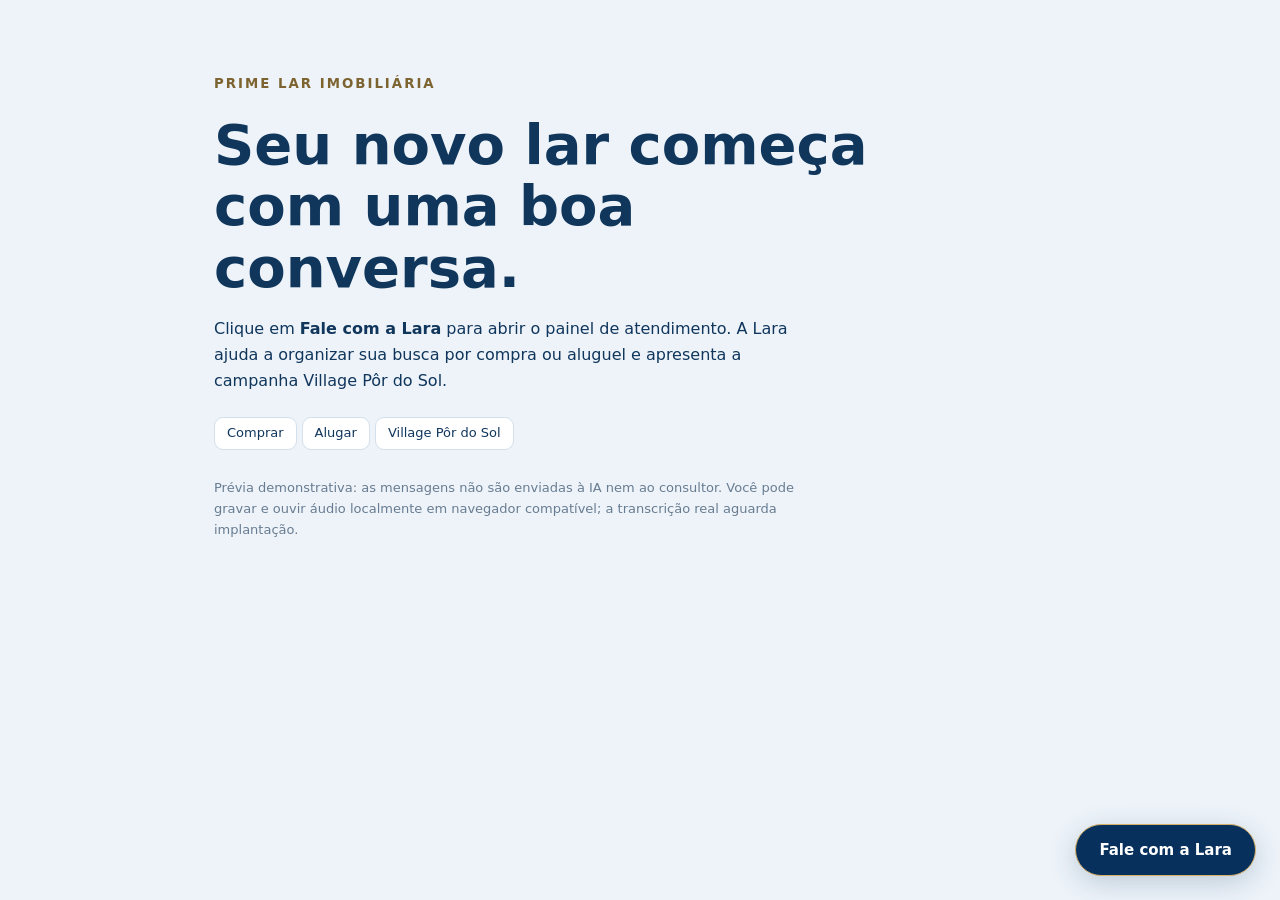
<file: prime-lar/widget-preview-template.html>
<!doctype html><html lang="pt-BR"><meta charset="utf-8"><meta name="viewport" content="width=device-width,initial-scale=1"><title>Lara — Prime Lar — prévia do botão no site</title><style>*{box-sizing:border-box}body{margin:0;min-height:100dvh;background:#edf3f9;color:#10365c;font:16px/1.6 system-ui,sans-serif}main{max-width:900px;margin:auto;padding:70px 24px}small{color:#7c632f;font-weight:700;letter-spacing:.15em}h1{font-size:clamp(32px,5vw,56px);line-height:1.1;max-width:670px;margin:18px 0}p{max-width:600px}.tag{display:inline-block;background:#fff;border:1px solid #d3dfeb;border-radius:9px;margin:8px 5px 0 0;padding:5px 12px;font-size:13px}.launch{position:fixed;bottom:24px;right:24px;background:#08305c;border:1px solid #d5ae68;border-radius:99px;padding:16px 23px;color:#fff;font:700 15px system-ui;cursor:pointer;box-shadow:0 7px 28px #07326033}.panel{position:fixed;bottom:90px;right:24px;width:min(455px,calc(100vw - 32px));height:min(780px,calc(100dvh - 112px));background:white;border-radius:20px;border:1px solid #b7cbdf;box-shadow:0 16px 60px #06285044;overflow:hidden;display:flex;flex-direction:column}.bar{display:flex;justify-content:space-between;align-items:center;background:#07305c;color:white;padding:8px 13px;font-size:12px}.bar button{background:transparent;border:0;color:white;font-size:25px;cursor:pointer}iframe{border:0;width:100%;flex:1;min-height:0}[hidden]{display:none!important}button:focus-visible{outline:3px solid #caa462;outline-offset:4px}@media(max-width:540px){.panel{inset:8px;width:auto;height:calc(100dvh - 16px)}main{padding-top:38px}}</style><main><small>PRIME LAR IMOBILIÁRIA</small><h1>Seu novo lar começa com uma boa conversa.</h1><p>Clique em <strong>Fale com a Lara</strong> para abrir o painel de atendimento. A Lara ajuda a organizar sua busca por compra ou aluguel e apresenta a campanha Village Pôr do Sol.</p><div><span class="tag">Comprar</span><span class="tag">Alugar</span><span class="tag">Village Pôr do Sol</span></div><p style="font-size:13px;color:#687c91;margin-top:28px">Prévia demonstrativa: as mensagens não são enviadas à IA nem ao consultor. Você pode gravar e ouvir áudio localmente em navegador compatível; a transcrição real aguarda implantação.</p></main><section class="panel" id="panel" role="dialog" aria-label="Atendimento Lara Prime Lar" hidden><div class="bar"><strong>Lara · Prime Lar</strong><button id="close" aria-label="Fechar atendimento">×</button></div><iframe id="frame" title="Converse com a Lara" allow="microphone"></iframe></section><button class="launch" id="launch" aria-controls="panel" aria-expanded="false">Fale com a Lara</button><script type="application/json" id="preview-data">__PREVIEW_DATA__</script><script>
const panel=document.getElementById('panel'),frame=document.getElementById('frame'),launch=document.getElementById('launch'),close=document.getElementById('close');
function hide(){panel.hidden=true;frame.srcdoc='';launch.setAttribute('aria-expanded','false');launch.focus();}
launch.addEventListener('click',()=>{if(!panel.hidden){hide();return;}frame.srcdoc=JSON.parse(document.getElementById('preview-data').textContent);panel.hidden=false;launch.setAttribute('aria-expanded','true');close.focus();});
close.addEventListener('click',hide);document.addEventListener('keydown',e=>{if(e.key==='Escape'&&!panel.hidden)hide();});
</script></html>
</file>
<file: android.css>
.install-button{display:flex;align-items:center;gap:5px;font-size:11px;font-weight:650;line-height:1.2;min-height:40px;color:#ffdf9a;border-color:#edc77988}
.install-button[hidden],.android-notice[hidden],#confirmInstall[hidden],#applyUpdate[hidden]{display:none}
.install-button svg{width:18px;height:18px}
.android-notice{flex:none;display:flex;gap:10px;align-items:center;justify-content:space-between;padding:9px 14px;background:#fff2d5;color:#654815;border-bottom:1px solid #ead2a5;font-size:12px}
.android-notice button{flex:none;font:inherit;background:#062850;color:#fff;border:0;border-radius:8px;padding:8px 10px;min-height:40px}
.install-identity{display:flex;align-items:center;gap:13px;margin-bottom:18px}
.install-identity img{border-radius:18px;border:2px solid #edc779}
.install-identity strong{font-size:17px;color:#062850}
.install-identity p{font-size:12px;margin:3px 0 0}
#installDialog ol{padding-left:21px}#installDialog li{margin:9px 0}
#installStatus{font-size:12px;margin-top:12px;color:#72521c}
.pwa-actions{display:flex;justify-content:center;margin:8px 0 0}.update-lara{display:flex;gap:6px;align-items:center;justify-content:center;min-height:36px;padding:6px 12px;border:1px solid #c5d7e8;border-radius:10px;background:#eff5fc;color:#062850;font-size:11px;font-weight:650}.update-lara svg{height:15px;width:15px}#updateStatus{padding:12px;border-radius:12px;background:#eff5fc;color:#123e74;min-height:60px}
.menu-app-actions .pwa-actions{margin:0}.menu-app-actions .install-button,.menu-app-actions .update-lara{justify-content:flex-start;gap:10px;min-height:45px;width:100%;background:#edf1f6;border:0;color:#45617a;font-size:12px;padding:11px 12px;border-radius:13px}.menu-app-actions .install-button[hidden]{display:none}
@media(max-width:860px){.wrap{height:var(--lara-viewport,100dvh)}.android-notice{font-size:11px}}
@media(display-mode:standalone){body{overscroll-behavior-y:none}.wrap{padding-top:0}.install-button{display:none}}
</file>
